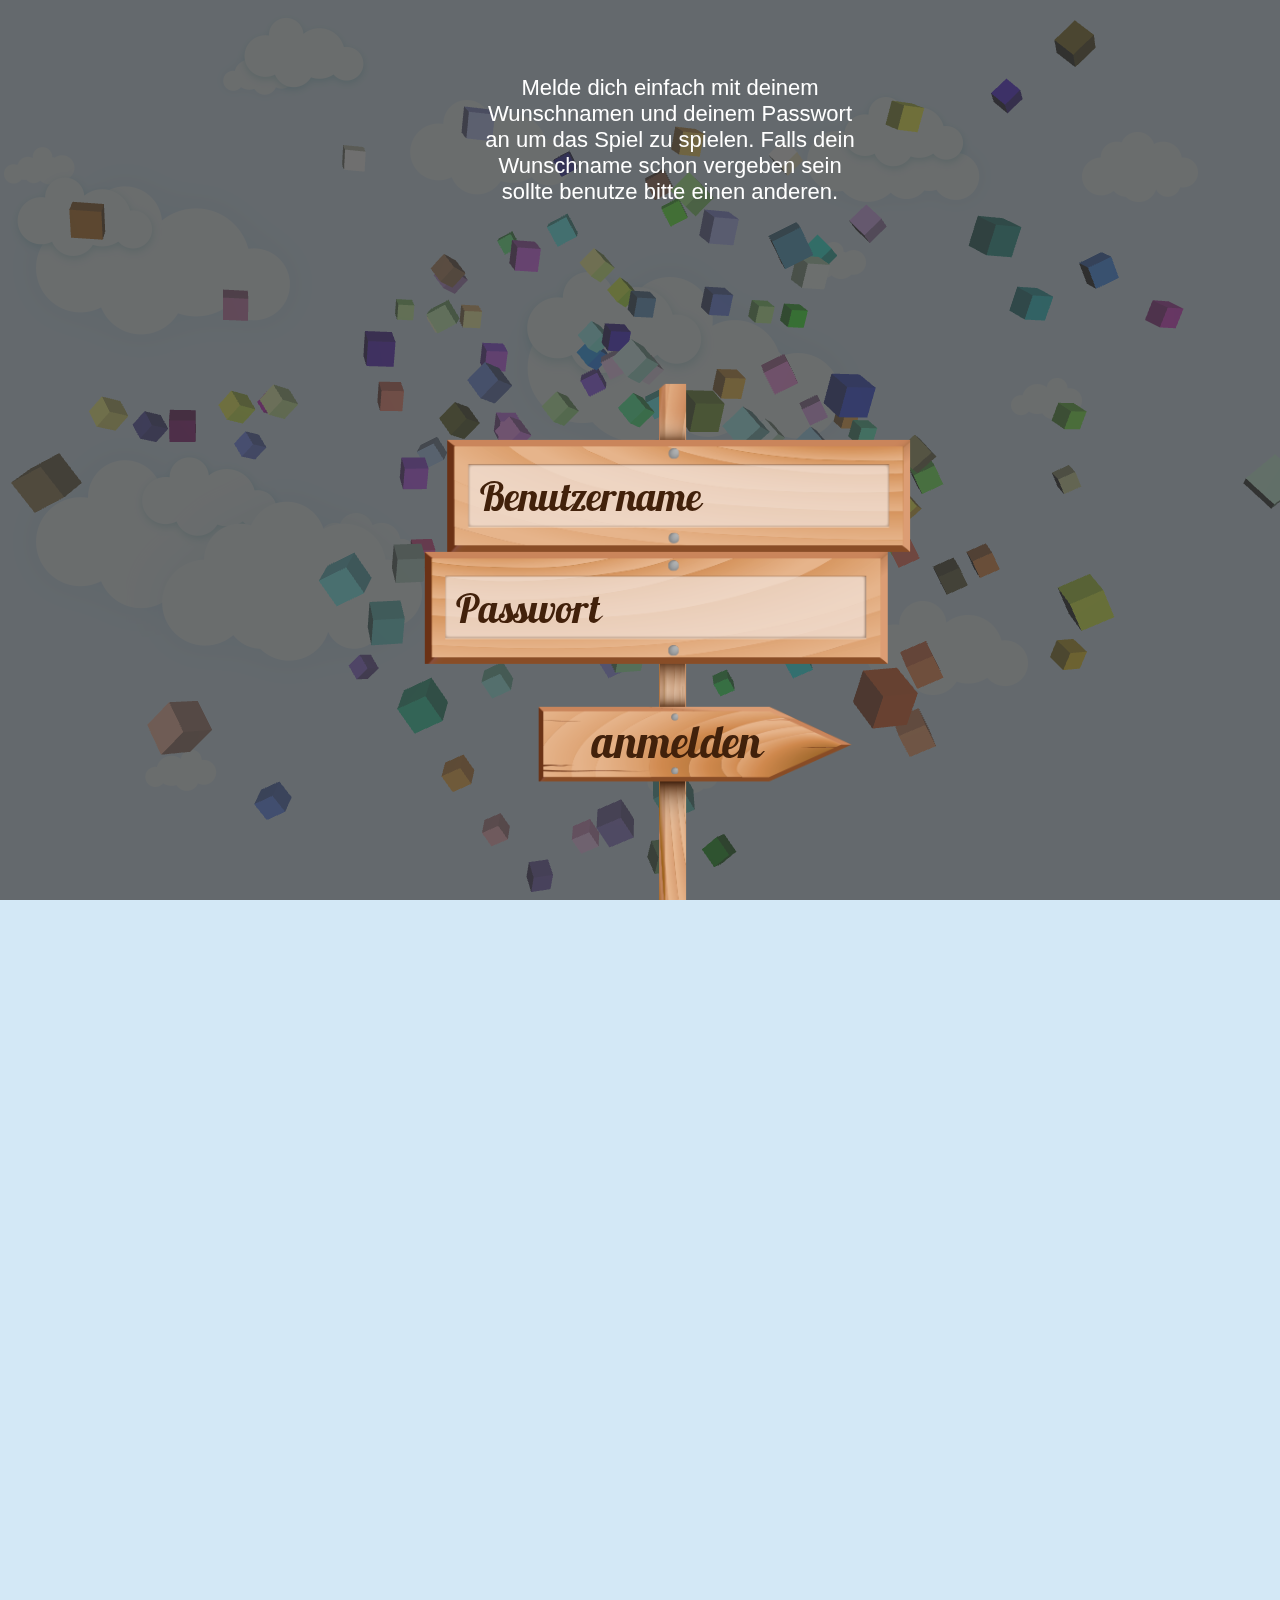
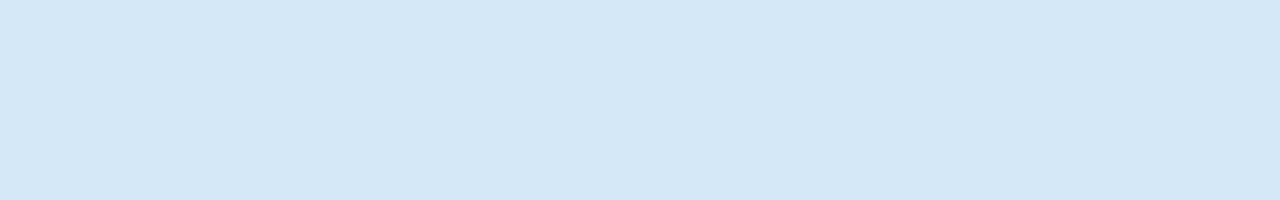
<file: index.html>
<!DOCTYPE html PUBLIC "-//W3C//DTD XHTML 1.0 Transitional//EN" "http://www.w3.org/TR/xhtml1/DTD/xhtml1-transitional.dtd">
<html xmlns="http://www.w3.org/1999/xhtml">
<head>
<meta http-equiv="Content-Type" content="text/html; charset=utf-8" />
<title>Blendoku</title>
<link rel="stylesheet" href="css/style.css" media="screen" />
<script type="text/javascript" src="js/jquery_1_11_1.js"></script>
<script type="text/javascript" src="js/cookie.js"></script>
<script type="text/javascript" src="js/three.js"></script>
<script type="text/javascript" src="js/login.js"></script>
<script type="text/javascript" src="js/3d.js"></script>
<script type="text/javascript" src="js/dragndrop.js"></script>
<script type="text/javascript" src="js/menuControl.js"></script>
<script type="text/javascript" src="js/selectLevel.js"></script>
<script type="text/javascript" src="js/placeGrid.js"></script>
<script type="text/javascript" src="js/jsonHandler.js"></script>
<script type="text/javascript">
		// responsive design on initial loading of page
		$(document).ready(function(){
			if($(window).height() <= 800){
				$('.login.open form').css("bottom", "-20%");
			}
			
			if($(window).height() <= 910 && $(window).height() > 860){
				$('.login.open form').css("bottom", "-15%");
			}
			if($(window).height() > 910){
				$('.login.open form').css("bottom", "0%");
			}
			
			if($(window).width() < 769){
				$('.login.open form').css("bottom", "-15%");
			}
			
			if($(window).height() < 860 && $(window).height() > 800){
				$('.login.open form').css("bottom", "-20% !important");
				$('.tutorialGUI.open').css("top", "20%");
				$('.difficultySelection.open').css("bottom", "-20%");
				$('.allLevels.open').css("bottom", "-20%");
			}
		
			
			/*if($(window).width() < 767 || $(window).height() < 765){
				errorHtml = '<div class="errorHtml"><div class="errorText">Tut uns leid aber die Auflösung deines Gerätes reicht leider nicht um unser Spiel zu spielen.</div></div>'
				if(!$('body').hasClass('errorHtml')){
				$('body').append(errorHtml);
			}
			}*/
		
		});
		
		// responsive design whenever window is resized
		$(window).resize(function(){
		if($(window).height() <= 910 && $(window).height() > 860){
			$('.login.open form').css("bottom", "-15%");
		}
		if($(window).height() < 860 && $(window).height() > 800){
			$('.login.open form').css("bottom", "-20% !important");
			$('.tutorialGUI.open').css("top", "20%");
			$('.difficultySelection.open').css("bottom", "-20%");
			$('.allLevels.open').css("bottom", "-20%");
		}
		if($(window).height() <= 800){
			$('.login.open form').css("bottom", "-20%");
		}
		if($(window).height() > 910){
			$('.login.open form').css("bottom", "0%");
		}
		
		if($(window).width() < 769){
			$('.login.open form').css("bottom", "-15%");
		}
		
		
		/*if($(window).width() < 767 || $(window).height() < 767){
			errorHtml = '<div class="errorHtml"><div class="errorText">Tut uns leid, aber die Auflösung deines Gerätes reicht leider nicht um unser Spiel zu spielen.</div></div>'
			if(!$('body').hasClass('errorHtml')){
				$('body').append(errorHtml);
			}
		}*/
		
	});
</script>


</head>
<body>

<div id="wrapper">
	<ul class="tablet_navi">
        <li class="back">zum Menü</li>
        <li class="finish">lösen</li>
    </ul>
	<div id="left">
	    <div class="ingame_owl"></div>
        <ul class="leftMenu">
            <li class="back">zum Menü</li>
            <li class="finish">lösen</li>
        </ul>
	</div>
    <div class="tutorialGUI"><iframe width="100%" height="100%" src="//www.youtube.com/embed/Ua2loiGHZ38" frameborder="0" allowfullscreen></iframe></div>
    <div class="levelSelection">
		<div class="difficultySelection">
        	<div class="easy difficulty"><span>leicht</span></div>
            <div class="middle difficulty">mittel</div>
            <div class="hard difficulty"><span>schwer</span></div>
        </div>
    	<div class="allLevels">
            <div class="chooseLevel first" level="">1</div>
            <div class="chooseLevel second" level="">2</div>
            <div class="chooseLevel third" level="">3</div>
            <div class="chooseLevel fourth" level="">4</div>
        	<div class="chooseLevel fifth" level="">5</div>
        </div>
    </div>
    <div class="highscoreContainer"></div>
    <div id="foreground">
    	<div class="logout">Logout</div>
    	<div class="inside">
        	<div class="login">
            	<div class="form_explanation">Melde dich einfach mit deinem Wunschnamen und deinem Passwort an um das Spiel zu spielen. Falls dein Wunschname schon vergeben sein sollte benutze bitte einen anderen. </div>
            	<form action="" method="POST">
                	<!--<label for="username">Benutzername:</label>-->
                    <input type="text" id="username" name="_username" placeholder="Benutzername"/>
                    <!--<label for="password">Passwort:</label>-->
                    <input type="password" id="password" name="_password" placeholder="Passwort"/>
                    <button class="button">anmelden</button>
                </form>
               
            </div>
        	<div class="mainMenu">
                <div class="rope"></div>
                <div class="menu_owl"></div>
                <ul class="menu">
                	<li class="start">Start</li>
                    <li class="tutorial">Tutorial</li>
                    <li class="level">Level</li>
                    <li class="highscore">Highscore</li>
                </ul>    
			</div>
        </div>
    </div>
	<div id="webGLContainer"></div>
	<!-- Wolken von Andrea -->
	<div class="wolken">
        <div class="animationHG wolkenHG">
            <img src="img/WolkenHG.png" alt="Wolken" />
        </div>
        <div class="animationMitte wolkenMitte">
            <img src="img/WolkenMitte.png" alt="Wolken" />
        </div>
        <div class="animationVG wolkenVG">
            <img src="img/WolkenVG.png" alt="Wolken" />
        </div>
    </div>
</div>
</body>
</html>
</file>
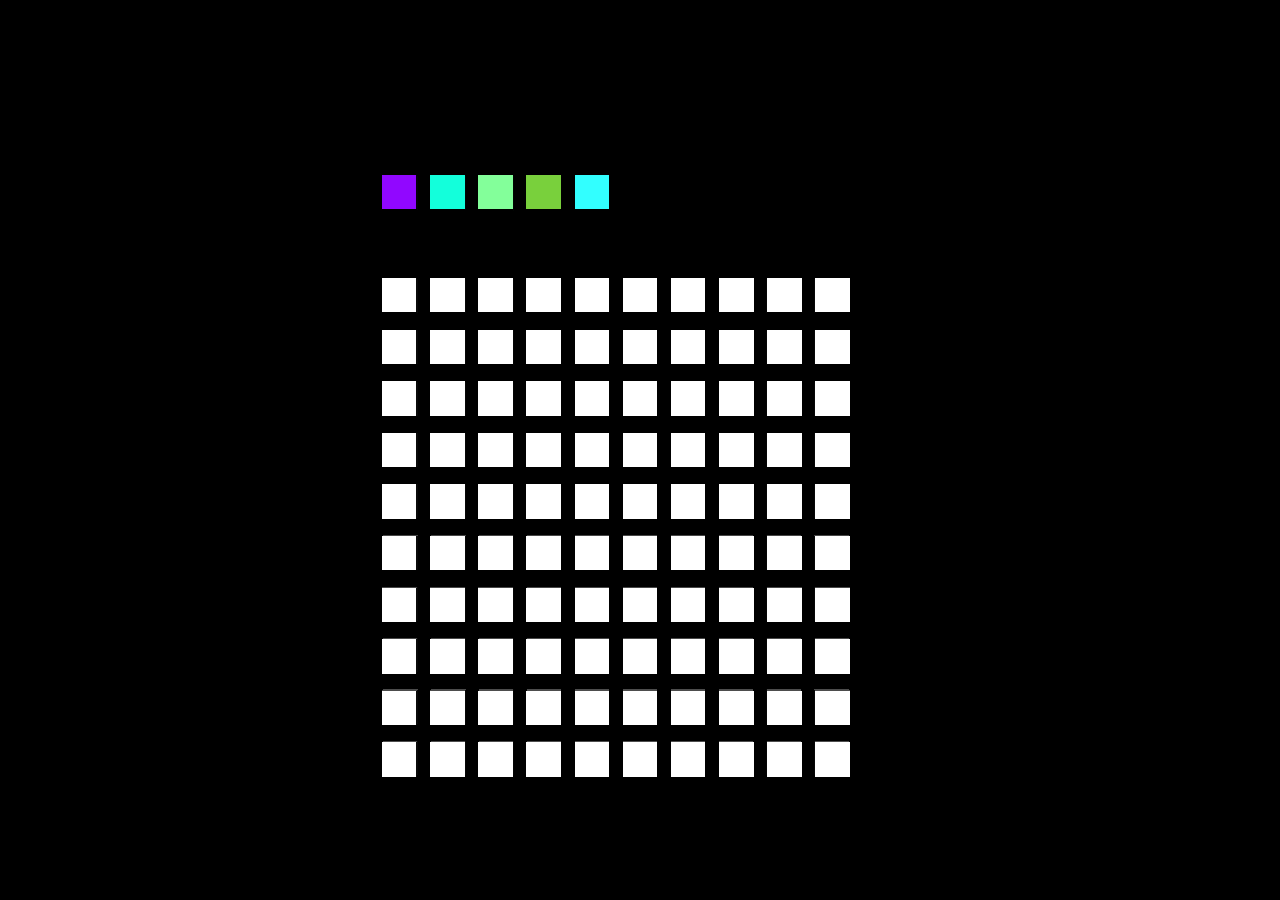
<file: test.html>
<!DOCTYPE html PUBLIC "-//W3C//DTD XHTML 1.0 Transitional//EN" "http://www.w3.org/TR/xhtml1/DTD/xhtml1-transitional.dtd">
<html xmlns="http://www.w3.org/1999/xhtml">
<head>
<meta http-equiv="Content-Type" content="text/html; charset=utf-8" />
<title>WebGL</title>
<link rel="stylesheet" href="css/style.css" media="screen" />
<script type="text/javascript" src="js/jquery_1_11_1.js"></script>
<script type="text/javascript" src="js/TweenMax.min.js"></script>
<script type="text/javascript" src="js/three.js"></script>
<script type="text/javascript" src="js/test.js"></script>

</head>
<body>

<div id="wrapper">
	
	<div id="webGLContainer"></div>
</div>
</div>
</body>
</html>
</file>
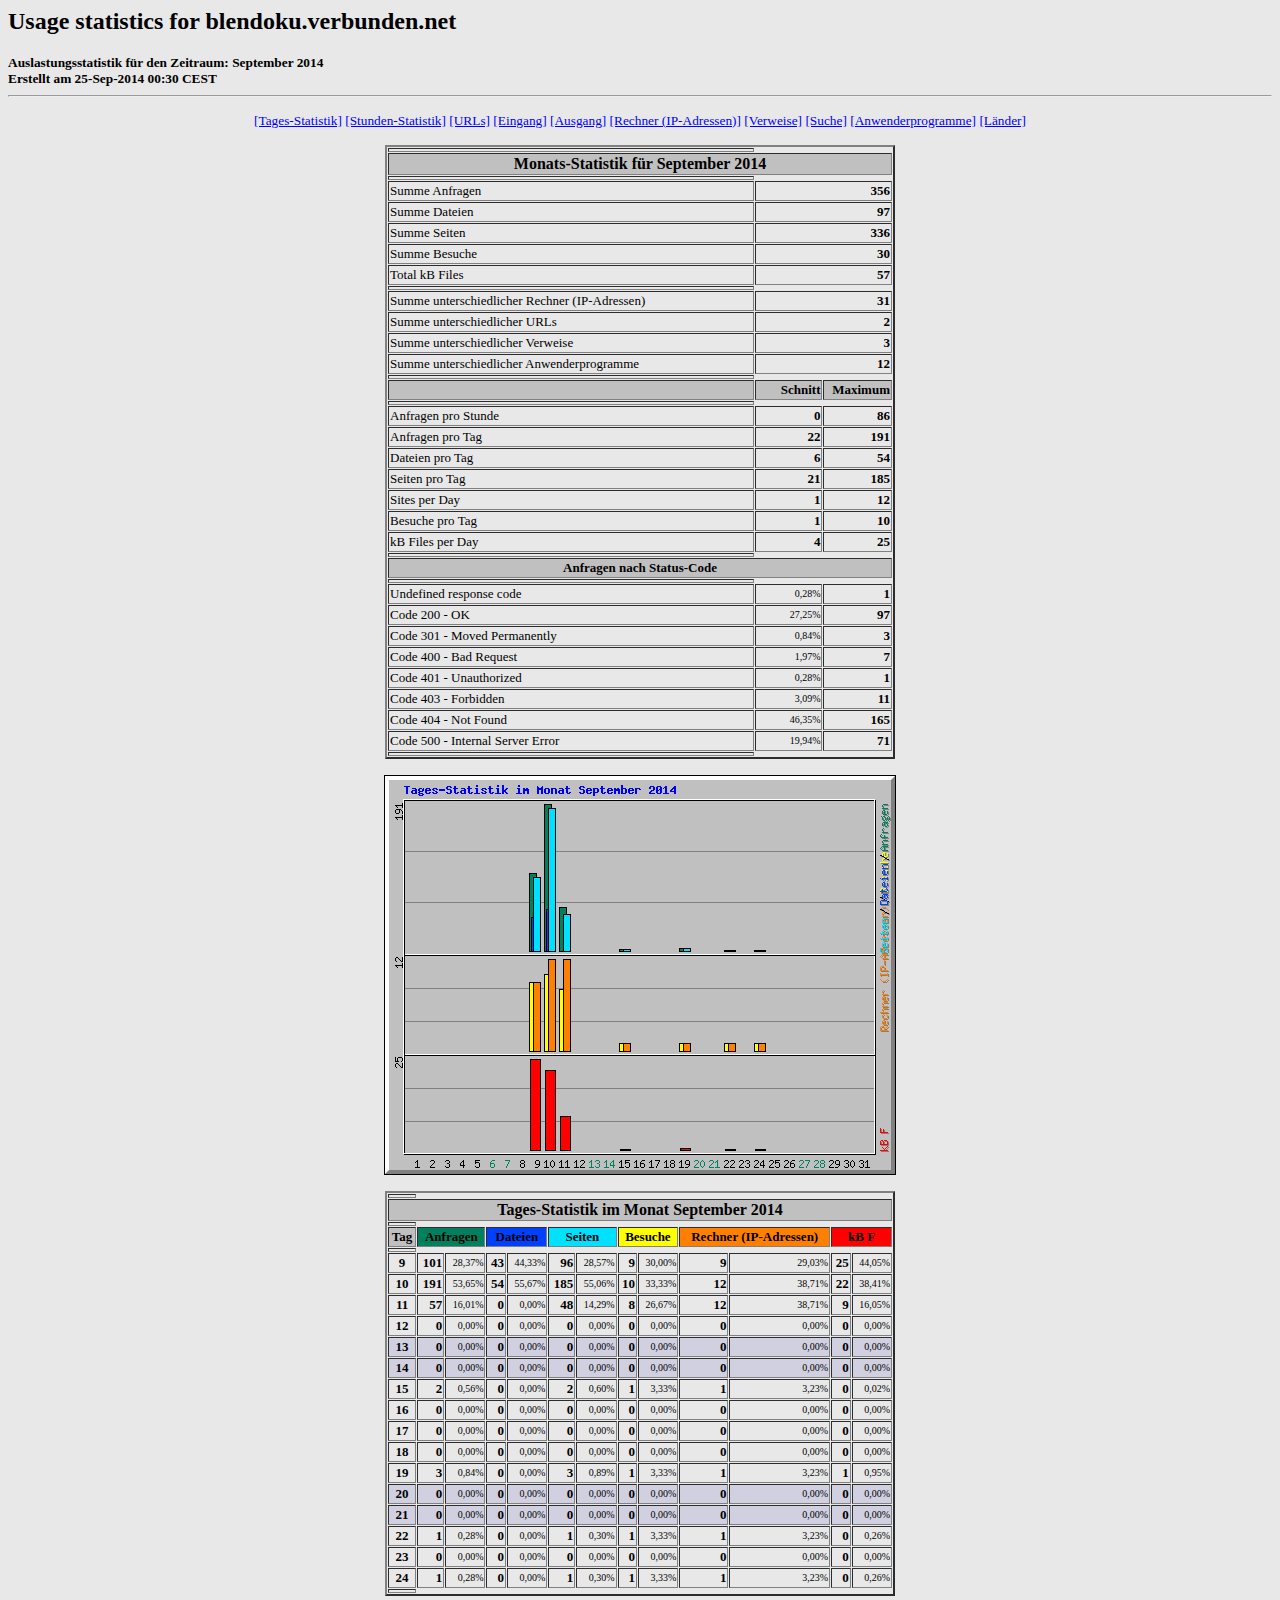
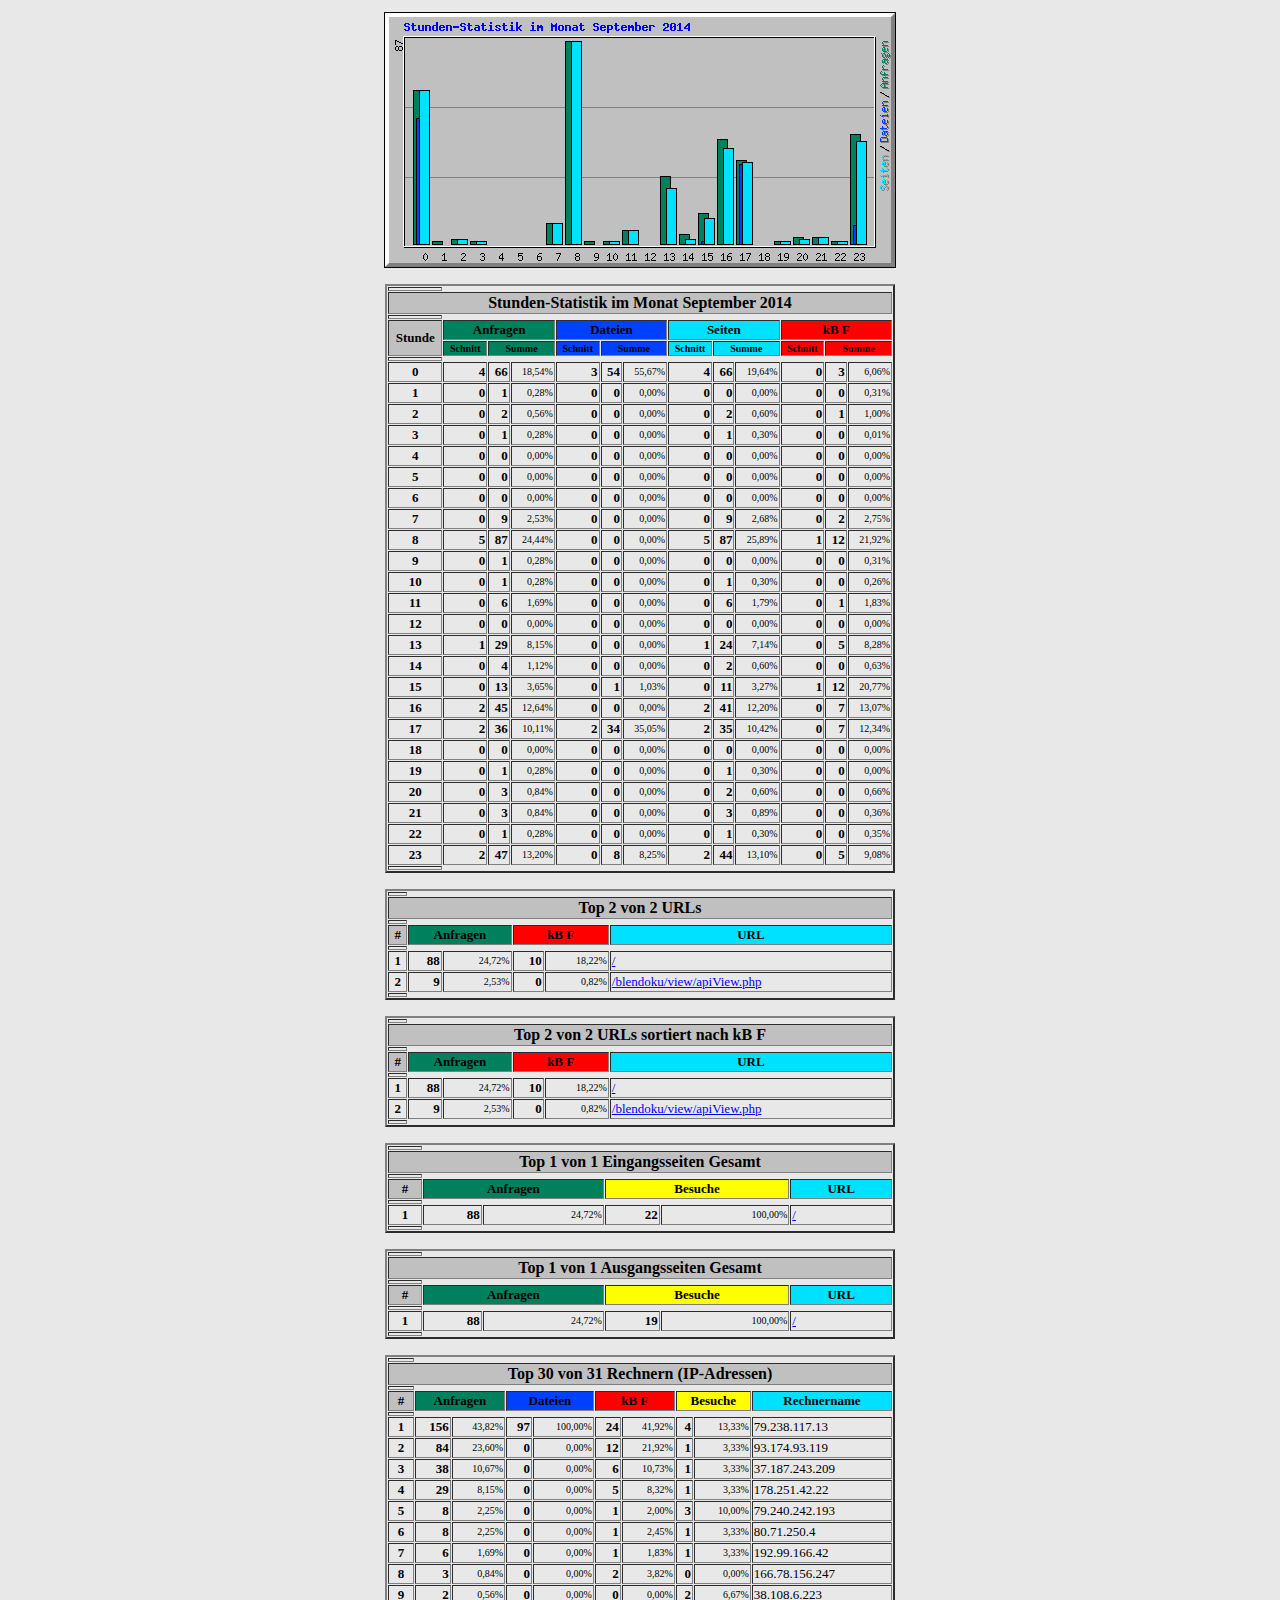
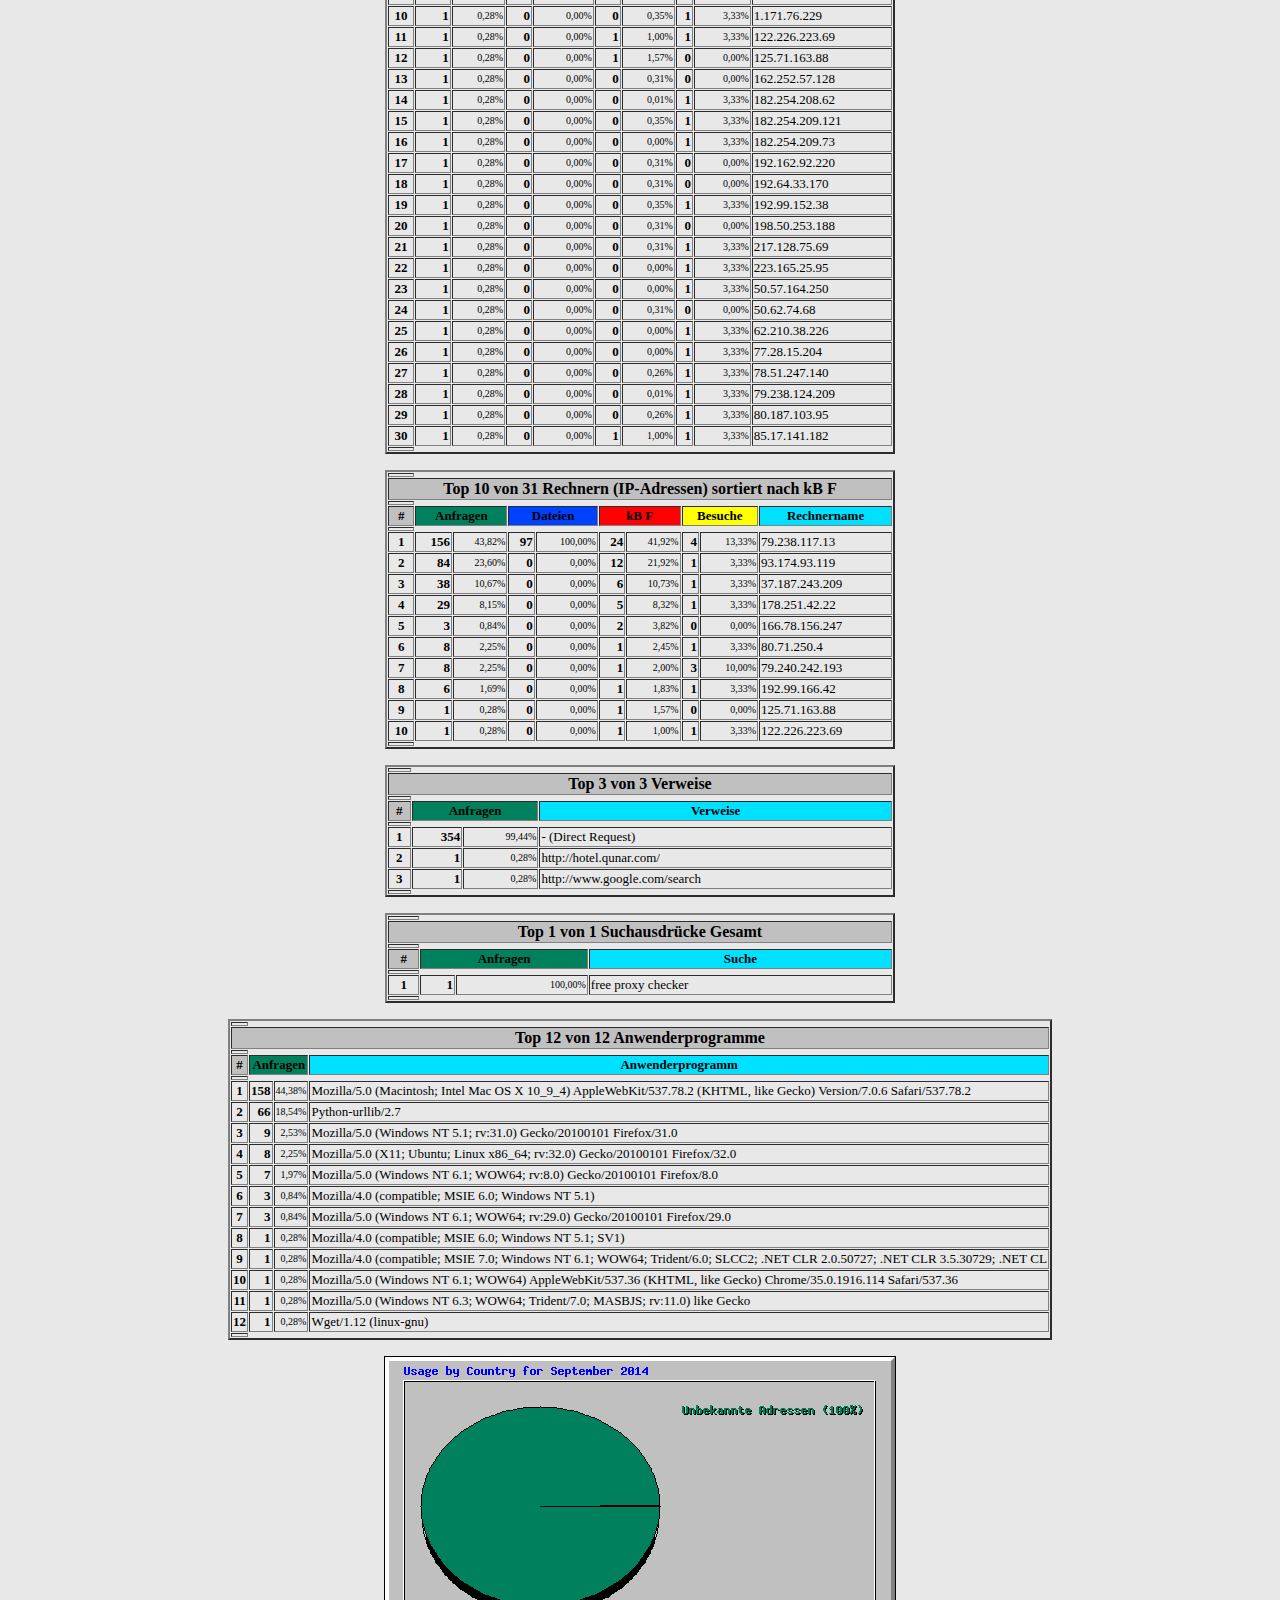
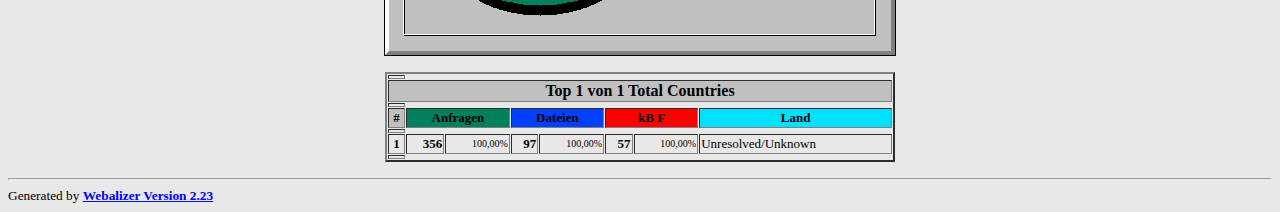
<file: stats/usage_201409.html>
<!DOCTYPE HTML PUBLIC "-//W3C//DTD HTML 4.0 Transitional//EN">

<!-- Generated by The Webalizer  Ver. 2.23-08 -->
<!--                                          -->
<!-- Copyright 1997-2013  Bradford L. Barrett -->
<!--                                          -->
<!-- Distributed under the GNU GPL  Version 2 -->
<!--        Full text may be found at:        -->
<!--         http://www.webalizer.org         -->
<!--                                          -->
<!--  Give the power back to the programmers  -->
<!--   Support the Free Software Foundation   -->
<!--           (http://www.fsf.org)           -->
<!--                                          -->
<!-- *** Generated: 25-Sep-2014 00:30 CEST *** -->

<HTML lang="en">
<HEAD>
 <TITLE>Usage statistics for blendoku.verbunden.net - September 2014</TITLE>
</HEAD>

<BODY BGCOLOR="#E8E8E8" TEXT="#000000" LINK="#0000FF" VLINK="#FF0000">
<H2>Usage statistics for blendoku.verbunden.net</H2>
<SMALL><STRONG>
Auslastungsstatistik f&uuml;r den Zeitraum: September 2014<BR>
Erstellt am 25-Sep-2014 00:30 CEST<BR>
</STRONG></SMALL>
<CENTER>
<HR>
<P>
<SMALL>
<A HREF="#DAYSTATS">[Tages-Statistik]</A>
<A HREF="#HOURSTATS">[Stunden-Statistik]</A>
<A HREF="#TOPURLS">[URLs]</A>
<A HREF="#TOPENTRY">[Eingang]</A>
<A HREF="#TOPEXIT">[Ausgang]</A>
<A HREF="#TOPSITES">[Rechner (IP-Adressen)]</A>
<A HREF="#TOPREFS">[Verweise]</A>
<A HREF="#TOPSEARCH">[Suche]</A>
<A HREF="#TOPAGENTS">[Anwenderprogramme]</A>
<A HREF="#TOPCTRYS">[L&auml;nder]</A>
</SMALL>
<P>
<TABLE WIDTH=510 BORDER=2 CELLSPACING=1 CELLPADDING=1>
<TR><TH HEIGHT=4></TH></TR>
<TR><TH COLSPAN=3 ALIGN=center BGCOLOR="#C0C0C0">Monats-Statistik f&uuml;r September 2014</TH></TR>
<TR><TH HEIGHT=4></TH></TR>
<TR><TD WIDTH=380><FONT SIZE="-1">Summe Anfragen</FONT></TD>
<TD ALIGN=right COLSPAN=2><FONT SIZE="-1"><B>356</B></FONT></TD></TR>
<TR><TD WIDTH=380><FONT SIZE="-1">Summe Dateien</FONT></TD>
<TD ALIGN=right COLSPAN=2><FONT SIZE="-1"><B>97</B></FONT></TD></TR>
<TR><TD WIDTH=380><FONT SIZE="-1">Summe Seiten</FONT></TD>
<TD ALIGN=right COLSPAN=2><FONT SIZE="-1"><B>336</B></FONT></TD></TR>
<TR><TD WIDTH=380><FONT SIZE="-1">Summe Besuche</FONT></TD>
<TD ALIGN=right COLSPAN=2><FONT SIZE="-1"><B>30</B></FONT></TD></TR>
<TR><TD WIDTH=380><FONT SIZE="-1">Total kB Files</FONT></TD>
<TD ALIGN=right COLSPAN=2><FONT SIZE="-1"><B>57</B></FONT></TD></TR>
<TR><TH HEIGHT=4></TH></TR>
<TR><TD WIDTH=380><FONT SIZE="-1">Summe unterschiedlicher Rechner (IP-Adressen)</FONT></TD>
<TD ALIGN=right COLSPAN=2><FONT SIZE="-1"><B>31</B></FONT></TD></TR>
<TR><TD WIDTH=380><FONT SIZE="-1">Summe unterschiedlicher URLs</FONT></TD>
<TD ALIGN=right COLSPAN=2><FONT SIZE="-1"><B>2</B></FONT></TD></TR>
<TR><TD WIDTH=380><FONT SIZE="-1">Summe unterschiedlicher Verweise</FONT></TD>
<TD ALIGN=right COLSPAN=2><FONT SIZE="-1"><B>3</B></FONT></TD></TR>
<TR><TD WIDTH=380><FONT SIZE="-1">Summe unterschiedlicher Anwenderprogramme</FONT></TD>
<TD ALIGN=right COLSPAN=2><FONT SIZE="-1"><B>12</B></FONT></TD></TR>
<TR><TH HEIGHT=4></TH></TR>
<TR><TH WIDTH=380 BGCOLOR="#C0C0C0"><FONT SIZE=-1 COLOR="#C0C0C0">.</FONT></TH>
<TH WIDTH=65 BGCOLOR="#C0C0C0" ALIGN=right><FONT SIZE=-1>Schnitt </FONT></TH>
<TH WIDTH=65 BGCOLOR="#C0C0C0" ALIGN=right><FONT SIZE=-1>Maximum </FONT></TH></TR>
<TR><TH HEIGHT=4></TH></TR>
<TR><TD><FONT SIZE="-1">Anfragen pro Stunde</FONT></TD>
<TD ALIGN=right WIDTH=65><FONT SIZE="-1"><B>0</B></FONT></TD>
<TD WIDTH=65 ALIGN=right><FONT SIZE=-1><B>86</B></FONT></TD></TR>
<TR><TD><FONT SIZE="-1">Anfragen pro Tag</FONT></TD>
<TD ALIGN=right WIDTH=65><FONT SIZE="-1"><B>22</B></FONT></TD>
<TD WIDTH=65 ALIGN=right><FONT SIZE=-1><B>191</B></FONT></TD></TR>
<TR><TD><FONT SIZE="-1">Dateien pro Tag</FONT></TD>
<TD ALIGN=right WIDTH=65><FONT SIZE="-1"><B>6</B></FONT></TD>
<TD WIDTH=65 ALIGN=right><FONT SIZE=-1><B>54</B></FONT></TD></TR>
<TR><TD><FONT SIZE="-1">Seiten pro Tag</FONT></TD>
<TD ALIGN=right WIDTH=65><FONT SIZE="-1"><B>21</B></FONT></TD>
<TD WIDTH=65 ALIGN=right><FONT SIZE=-1><B>185</B></FONT></TD></TR>
<TR><TD><FONT SIZE="-1">Sites per Day</FONT></TD>
<TD ALIGN=right WIDTH=65><FONT SIZE="-1"><B>1</B></FONT></TD>
<TD WIDTH=65 ALIGN=right><FONT SIZE=-1><B>12</B></FONT></TD></TR>
<TR><TD><FONT SIZE="-1">Besuche pro Tag</FONT></TD>
<TD ALIGN=right WIDTH=65><FONT SIZE="-1"><B>1</B></FONT></TD>
<TD WIDTH=65 ALIGN=right><FONT SIZE=-1><B>10</B></FONT></TD></TR>
<TR><TD><FONT SIZE="-1">kB Files per Day</FONT></TD>
<TD ALIGN=right WIDTH=65><FONT SIZE="-1"><B>4</B></FONT></TD>
<TD WIDTH=65 ALIGN=right><FONT SIZE=-1><B>25</B></FONT></TD></TR>
<TR><TH HEIGHT=4></TH></TR>
<TR><TH COLSPAN=3 ALIGN=center BGCOLOR="#C0C0C0">
<FONT SIZE="-1">Anfragen nach Status-Code</FONT></TH></TR>
<TR><TH HEIGHT=4></TH></TR>
<TR><TD><FONT SIZE="-1">Undefined response code</FONT></TD>
<TD ALIGN=right><FONT SIZE="-2">0,28%</FONT></TD>
<TD ALIGN=right><FONT SIZE="-1"><B>1</B></FONT></TD></TR>
<TR><TD><FONT SIZE="-1">Code 200 - OK</FONT></TD>
<TD ALIGN=right><FONT SIZE="-2">27,25%</FONT></TD>
<TD ALIGN=right><FONT SIZE="-1"><B>97</B></FONT></TD></TR>
<TR><TD><FONT SIZE="-1">Code 301 - Moved Permanently</FONT></TD>
<TD ALIGN=right><FONT SIZE="-2">0,84%</FONT></TD>
<TD ALIGN=right><FONT SIZE="-1"><B>3</B></FONT></TD></TR>
<TR><TD><FONT SIZE="-1">Code 400 - Bad Request</FONT></TD>
<TD ALIGN=right><FONT SIZE="-2">1,97%</FONT></TD>
<TD ALIGN=right><FONT SIZE="-1"><B>7</B></FONT></TD></TR>
<TR><TD><FONT SIZE="-1">Code 401 - Unauthorized</FONT></TD>
<TD ALIGN=right><FONT SIZE="-2">0,28%</FONT></TD>
<TD ALIGN=right><FONT SIZE="-1"><B>1</B></FONT></TD></TR>
<TR><TD><FONT SIZE="-1">Code 403 - Forbidden</FONT></TD>
<TD ALIGN=right><FONT SIZE="-2">3,09%</FONT></TD>
<TD ALIGN=right><FONT SIZE="-1"><B>11</B></FONT></TD></TR>
<TR><TD><FONT SIZE="-1">Code 404 - Not Found</FONT></TD>
<TD ALIGN=right><FONT SIZE="-2">46,35%</FONT></TD>
<TD ALIGN=right><FONT SIZE="-1"><B>165</B></FONT></TD></TR>
<TR><TD><FONT SIZE="-1">Code 500 - Internal Server Error</FONT></TD>
<TD ALIGN=right><FONT SIZE="-2">19,94%</FONT></TD>
<TD ALIGN=right><FONT SIZE="-1"><B>71</B></FONT></TD></TR>
<TR><TH HEIGHT=4></TH></TR>
</TABLE>
<P>
<A NAME="DAYSTATS"></A>
<IMG SRC="daily_usage_201409.png" ALT="Tages-Statistik im Monat September 2014" HEIGHT=400 WIDTH=512><P>
<TABLE WIDTH=510 BORDER=2 CELLSPACING=1 CELLPADDING=1>
<TR><TH HEIGHT=4></TH></TR>
<TR><TH BGCOLOR="#C0C0C0" COLSPAN=13 ALIGN=center>Tages-Statistik im Monat September 2014</TH></TR>
<TR><TH HEIGHT=4></TH></TR>
<TR><TH ALIGN=center BGCOLOR="#C0C0C0"><FONT SIZE="-1">Tag</FONT></TH>
<TH ALIGN=center BGCOLOR="#00805c" COLSPAN=2><FONT SIZE="-1">Anfragen</FONT></TH>
<TH ALIGN=center BGCOLOR="#0040ff" COLSPAN=2><FONT SIZE="-1">Dateien</FONT></TH>
<TH ALIGN=center BGCOLOR="#00e0ff" COLSPAN=2><FONT SIZE="-1">Seiten</FONT></TH>
<TH ALIGN=center BGCOLOR="#ffff00" COLSPAN=2><FONT SIZE="-1">Besuche</FONT></TH>
<TH ALIGN=center BGCOLOR="#ff8000" COLSPAN=2><FONT SIZE="-1">Rechner (IP-Adressen)</FONT></TH>
<TH ALIGN=center BGCOLOR="#ff0000" COLSPAN=2><FONT SIZE="-1">kB F</FONT></TH></TR>
<TR><TH HEIGHT=4></TH></TR>
<TR><TD ALIGN=center><FONT SIZE="-1"><B>9</B></FONT></TD>
<TD ALIGN=right><FONT SIZE="-1"><B>101</B></FONT></TD>
<TD ALIGN=right><FONT SIZE="-2">28,37%</FONT></TD>
<TD ALIGN=right><FONT SIZE="-1"><B>43</B></FONT></TD>
<TD ALIGN=right><FONT SIZE="-2">44,33%</FONT></TD>
<TD ALIGN=right><FONT SIZE="-1"><B>96</B></FONT></TD>
<TD ALIGN=right><FONT SIZE="-2">28,57%</FONT></TD>
<TD ALIGN=right><FONT SIZE="-1"><B>9</B></FONT></TD>
<TD ALIGN=right><FONT SIZE="-2">30,00%</FONT></TD>
<TD ALIGN=right><FONT SIZE="-1"><B>9</B></FONT></TD>
<TD ALIGN=right><FONT SIZE="-2">29,03%</FONT></TD>
<TD ALIGN=right><FONT SIZE="-1"><B>25</B></FONT></TD>
<TD ALIGN=right><FONT SIZE="-2">44,05%</FONT></TD></TR>
<TR><TD ALIGN=center><FONT SIZE="-1"><B>10</B></FONT></TD>
<TD ALIGN=right><FONT SIZE="-1"><B>191</B></FONT></TD>
<TD ALIGN=right><FONT SIZE="-2">53,65%</FONT></TD>
<TD ALIGN=right><FONT SIZE="-1"><B>54</B></FONT></TD>
<TD ALIGN=right><FONT SIZE="-2">55,67%</FONT></TD>
<TD ALIGN=right><FONT SIZE="-1"><B>185</B></FONT></TD>
<TD ALIGN=right><FONT SIZE="-2">55,06%</FONT></TD>
<TD ALIGN=right><FONT SIZE="-1"><B>10</B></FONT></TD>
<TD ALIGN=right><FONT SIZE="-2">33,33%</FONT></TD>
<TD ALIGN=right><FONT SIZE="-1"><B>12</B></FONT></TD>
<TD ALIGN=right><FONT SIZE="-2">38,71%</FONT></TD>
<TD ALIGN=right><FONT SIZE="-1"><B>22</B></FONT></TD>
<TD ALIGN=right><FONT SIZE="-2">38,41%</FONT></TD></TR>
<TR><TD ALIGN=center><FONT SIZE="-1"><B>11</B></FONT></TD>
<TD ALIGN=right><FONT SIZE="-1"><B>57</B></FONT></TD>
<TD ALIGN=right><FONT SIZE="-2">16,01%</FONT></TD>
<TD ALIGN=right><FONT SIZE="-1"><B>0</B></FONT></TD>
<TD ALIGN=right><FONT SIZE="-2">0,00%</FONT></TD>
<TD ALIGN=right><FONT SIZE="-1"><B>48</B></FONT></TD>
<TD ALIGN=right><FONT SIZE="-2">14,29%</FONT></TD>
<TD ALIGN=right><FONT SIZE="-1"><B>8</B></FONT></TD>
<TD ALIGN=right><FONT SIZE="-2">26,67%</FONT></TD>
<TD ALIGN=right><FONT SIZE="-1"><B>12</B></FONT></TD>
<TD ALIGN=right><FONT SIZE="-2">38,71%</FONT></TD>
<TD ALIGN=right><FONT SIZE="-1"><B>9</B></FONT></TD>
<TD ALIGN=right><FONT SIZE="-2">16,05%</FONT></TD></TR>
<TR><TD ALIGN=center><FONT SIZE="-1"><B>12</B></FONT></TD>
<TD ALIGN=right><FONT SIZE="-1"><B>0</B></FONT></TD>
<TD ALIGN=right><FONT SIZE="-2">0,00%</FONT></TD>
<TD ALIGN=right><FONT SIZE="-1"><B>0</B></FONT></TD>
<TD ALIGN=right><FONT SIZE="-2">0,00%</FONT></TD>
<TD ALIGN=right><FONT SIZE="-1"><B>0</B></FONT></TD>
<TD ALIGN=right><FONT SIZE="-2">0,00%</FONT></TD>
<TD ALIGN=right><FONT SIZE="-1"><B>0</B></FONT></TD>
<TD ALIGN=right><FONT SIZE="-2">0,00%</FONT></TD>
<TD ALIGN=right><FONT SIZE="-1"><B>0</B></FONT></TD>
<TD ALIGN=right><FONT SIZE="-2">0,00%</FONT></TD>
<TD ALIGN=right><FONT SIZE="-1"><B>0</B></FONT></TD>
<TD ALIGN=right><FONT SIZE="-2">0,00%</FONT></TD></TR>
<TR BGCOLOR="#D0D0E0"><TD ALIGN=center><FONT SIZE="-1"><B>13</B></FONT></TD>
<TD ALIGN=right><FONT SIZE="-1"><B>0</B></FONT></TD>
<TD ALIGN=right><FONT SIZE="-2">0,00%</FONT></TD>
<TD ALIGN=right><FONT SIZE="-1"><B>0</B></FONT></TD>
<TD ALIGN=right><FONT SIZE="-2">0,00%</FONT></TD>
<TD ALIGN=right><FONT SIZE="-1"><B>0</B></FONT></TD>
<TD ALIGN=right><FONT SIZE="-2">0,00%</FONT></TD>
<TD ALIGN=right><FONT SIZE="-1"><B>0</B></FONT></TD>
<TD ALIGN=right><FONT SIZE="-2">0,00%</FONT></TD>
<TD ALIGN=right><FONT SIZE="-1"><B>0</B></FONT></TD>
<TD ALIGN=right><FONT SIZE="-2">0,00%</FONT></TD>
<TD ALIGN=right><FONT SIZE="-1"><B>0</B></FONT></TD>
<TD ALIGN=right><FONT SIZE="-2">0,00%</FONT></TD></TR>
<TR BGCOLOR="#D0D0E0"><TD ALIGN=center><FONT SIZE="-1"><B>14</B></FONT></TD>
<TD ALIGN=right><FONT SIZE="-1"><B>0</B></FONT></TD>
<TD ALIGN=right><FONT SIZE="-2">0,00%</FONT></TD>
<TD ALIGN=right><FONT SIZE="-1"><B>0</B></FONT></TD>
<TD ALIGN=right><FONT SIZE="-2">0,00%</FONT></TD>
<TD ALIGN=right><FONT SIZE="-1"><B>0</B></FONT></TD>
<TD ALIGN=right><FONT SIZE="-2">0,00%</FONT></TD>
<TD ALIGN=right><FONT SIZE="-1"><B>0</B></FONT></TD>
<TD ALIGN=right><FONT SIZE="-2">0,00%</FONT></TD>
<TD ALIGN=right><FONT SIZE="-1"><B>0</B></FONT></TD>
<TD ALIGN=right><FONT SIZE="-2">0,00%</FONT></TD>
<TD ALIGN=right><FONT SIZE="-1"><B>0</B></FONT></TD>
<TD ALIGN=right><FONT SIZE="-2">0,00%</FONT></TD></TR>
<TR><TD ALIGN=center><FONT SIZE="-1"><B>15</B></FONT></TD>
<TD ALIGN=right><FONT SIZE="-1"><B>2</B></FONT></TD>
<TD ALIGN=right><FONT SIZE="-2">0,56%</FONT></TD>
<TD ALIGN=right><FONT SIZE="-1"><B>0</B></FONT></TD>
<TD ALIGN=right><FONT SIZE="-2">0,00%</FONT></TD>
<TD ALIGN=right><FONT SIZE="-1"><B>2</B></FONT></TD>
<TD ALIGN=right><FONT SIZE="-2">0,60%</FONT></TD>
<TD ALIGN=right><FONT SIZE="-1"><B>1</B></FONT></TD>
<TD ALIGN=right><FONT SIZE="-2">3,33%</FONT></TD>
<TD ALIGN=right><FONT SIZE="-1"><B>1</B></FONT></TD>
<TD ALIGN=right><FONT SIZE="-2">3,23%</FONT></TD>
<TD ALIGN=right><FONT SIZE="-1"><B>0</B></FONT></TD>
<TD ALIGN=right><FONT SIZE="-2">0,02%</FONT></TD></TR>
<TR><TD ALIGN=center><FONT SIZE="-1"><B>16</B></FONT></TD>
<TD ALIGN=right><FONT SIZE="-1"><B>0</B></FONT></TD>
<TD ALIGN=right><FONT SIZE="-2">0,00%</FONT></TD>
<TD ALIGN=right><FONT SIZE="-1"><B>0</B></FONT></TD>
<TD ALIGN=right><FONT SIZE="-2">0,00%</FONT></TD>
<TD ALIGN=right><FONT SIZE="-1"><B>0</B></FONT></TD>
<TD ALIGN=right><FONT SIZE="-2">0,00%</FONT></TD>
<TD ALIGN=right><FONT SIZE="-1"><B>0</B></FONT></TD>
<TD ALIGN=right><FONT SIZE="-2">0,00%</FONT></TD>
<TD ALIGN=right><FONT SIZE="-1"><B>0</B></FONT></TD>
<TD ALIGN=right><FONT SIZE="-2">0,00%</FONT></TD>
<TD ALIGN=right><FONT SIZE="-1"><B>0</B></FONT></TD>
<TD ALIGN=right><FONT SIZE="-2">0,00%</FONT></TD></TR>
<TR><TD ALIGN=center><FONT SIZE="-1"><B>17</B></FONT></TD>
<TD ALIGN=right><FONT SIZE="-1"><B>0</B></FONT></TD>
<TD ALIGN=right><FONT SIZE="-2">0,00%</FONT></TD>
<TD ALIGN=right><FONT SIZE="-1"><B>0</B></FONT></TD>
<TD ALIGN=right><FONT SIZE="-2">0,00%</FONT></TD>
<TD ALIGN=right><FONT SIZE="-1"><B>0</B></FONT></TD>
<TD ALIGN=right><FONT SIZE="-2">0,00%</FONT></TD>
<TD ALIGN=right><FONT SIZE="-1"><B>0</B></FONT></TD>
<TD ALIGN=right><FONT SIZE="-2">0,00%</FONT></TD>
<TD ALIGN=right><FONT SIZE="-1"><B>0</B></FONT></TD>
<TD ALIGN=right><FONT SIZE="-2">0,00%</FONT></TD>
<TD ALIGN=right><FONT SIZE="-1"><B>0</B></FONT></TD>
<TD ALIGN=right><FONT SIZE="-2">0,00%</FONT></TD></TR>
<TR><TD ALIGN=center><FONT SIZE="-1"><B>18</B></FONT></TD>
<TD ALIGN=right><FONT SIZE="-1"><B>0</B></FONT></TD>
<TD ALIGN=right><FONT SIZE="-2">0,00%</FONT></TD>
<TD ALIGN=right><FONT SIZE="-1"><B>0</B></FONT></TD>
<TD ALIGN=right><FONT SIZE="-2">0,00%</FONT></TD>
<TD ALIGN=right><FONT SIZE="-1"><B>0</B></FONT></TD>
<TD ALIGN=right><FONT SIZE="-2">0,00%</FONT></TD>
<TD ALIGN=right><FONT SIZE="-1"><B>0</B></FONT></TD>
<TD ALIGN=right><FONT SIZE="-2">0,00%</FONT></TD>
<TD ALIGN=right><FONT SIZE="-1"><B>0</B></FONT></TD>
<TD ALIGN=right><FONT SIZE="-2">0,00%</FONT></TD>
<TD ALIGN=right><FONT SIZE="-1"><B>0</B></FONT></TD>
<TD ALIGN=right><FONT SIZE="-2">0,00%</FONT></TD></TR>
<TR><TD ALIGN=center><FONT SIZE="-1"><B>19</B></FONT></TD>
<TD ALIGN=right><FONT SIZE="-1"><B>3</B></FONT></TD>
<TD ALIGN=right><FONT SIZE="-2">0,84%</FONT></TD>
<TD ALIGN=right><FONT SIZE="-1"><B>0</B></FONT></TD>
<TD ALIGN=right><FONT SIZE="-2">0,00%</FONT></TD>
<TD ALIGN=right><FONT SIZE="-1"><B>3</B></FONT></TD>
<TD ALIGN=right><FONT SIZE="-2">0,89%</FONT></TD>
<TD ALIGN=right><FONT SIZE="-1"><B>1</B></FONT></TD>
<TD ALIGN=right><FONT SIZE="-2">3,33%</FONT></TD>
<TD ALIGN=right><FONT SIZE="-1"><B>1</B></FONT></TD>
<TD ALIGN=right><FONT SIZE="-2">3,23%</FONT></TD>
<TD ALIGN=right><FONT SIZE="-1"><B>1</B></FONT></TD>
<TD ALIGN=right><FONT SIZE="-2">0,95%</FONT></TD></TR>
<TR BGCOLOR="#D0D0E0"><TD ALIGN=center><FONT SIZE="-1"><B>20</B></FONT></TD>
<TD ALIGN=right><FONT SIZE="-1"><B>0</B></FONT></TD>
<TD ALIGN=right><FONT SIZE="-2">0,00%</FONT></TD>
<TD ALIGN=right><FONT SIZE="-1"><B>0</B></FONT></TD>
<TD ALIGN=right><FONT SIZE="-2">0,00%</FONT></TD>
<TD ALIGN=right><FONT SIZE="-1"><B>0</B></FONT></TD>
<TD ALIGN=right><FONT SIZE="-2">0,00%</FONT></TD>
<TD ALIGN=right><FONT SIZE="-1"><B>0</B></FONT></TD>
<TD ALIGN=right><FONT SIZE="-2">0,00%</FONT></TD>
<TD ALIGN=right><FONT SIZE="-1"><B>0</B></FONT></TD>
<TD ALIGN=right><FONT SIZE="-2">0,00%</FONT></TD>
<TD ALIGN=right><FONT SIZE="-1"><B>0</B></FONT></TD>
<TD ALIGN=right><FONT SIZE="-2">0,00%</FONT></TD></TR>
<TR BGCOLOR="#D0D0E0"><TD ALIGN=center><FONT SIZE="-1"><B>21</B></FONT></TD>
<TD ALIGN=right><FONT SIZE="-1"><B>0</B></FONT></TD>
<TD ALIGN=right><FONT SIZE="-2">0,00%</FONT></TD>
<TD ALIGN=right><FONT SIZE="-1"><B>0</B></FONT></TD>
<TD ALIGN=right><FONT SIZE="-2">0,00%</FONT></TD>
<TD ALIGN=right><FONT SIZE="-1"><B>0</B></FONT></TD>
<TD ALIGN=right><FONT SIZE="-2">0,00%</FONT></TD>
<TD ALIGN=right><FONT SIZE="-1"><B>0</B></FONT></TD>
<TD ALIGN=right><FONT SIZE="-2">0,00%</FONT></TD>
<TD ALIGN=right><FONT SIZE="-1"><B>0</B></FONT></TD>
<TD ALIGN=right><FONT SIZE="-2">0,00%</FONT></TD>
<TD ALIGN=right><FONT SIZE="-1"><B>0</B></FONT></TD>
<TD ALIGN=right><FONT SIZE="-2">0,00%</FONT></TD></TR>
<TR><TD ALIGN=center><FONT SIZE="-1"><B>22</B></FONT></TD>
<TD ALIGN=right><FONT SIZE="-1"><B>1</B></FONT></TD>
<TD ALIGN=right><FONT SIZE="-2">0,28%</FONT></TD>
<TD ALIGN=right><FONT SIZE="-1"><B>0</B></FONT></TD>
<TD ALIGN=right><FONT SIZE="-2">0,00%</FONT></TD>
<TD ALIGN=right><FONT SIZE="-1"><B>1</B></FONT></TD>
<TD ALIGN=right><FONT SIZE="-2">0,30%</FONT></TD>
<TD ALIGN=right><FONT SIZE="-1"><B>1</B></FONT></TD>
<TD ALIGN=right><FONT SIZE="-2">3,33%</FONT></TD>
<TD ALIGN=right><FONT SIZE="-1"><B>1</B></FONT></TD>
<TD ALIGN=right><FONT SIZE="-2">3,23%</FONT></TD>
<TD ALIGN=right><FONT SIZE="-1"><B>0</B></FONT></TD>
<TD ALIGN=right><FONT SIZE="-2">0,26%</FONT></TD></TR>
<TR><TD ALIGN=center><FONT SIZE="-1"><B>23</B></FONT></TD>
<TD ALIGN=right><FONT SIZE="-1"><B>0</B></FONT></TD>
<TD ALIGN=right><FONT SIZE="-2">0,00%</FONT></TD>
<TD ALIGN=right><FONT SIZE="-1"><B>0</B></FONT></TD>
<TD ALIGN=right><FONT SIZE="-2">0,00%</FONT></TD>
<TD ALIGN=right><FONT SIZE="-1"><B>0</B></FONT></TD>
<TD ALIGN=right><FONT SIZE="-2">0,00%</FONT></TD>
<TD ALIGN=right><FONT SIZE="-1"><B>0</B></FONT></TD>
<TD ALIGN=right><FONT SIZE="-2">0,00%</FONT></TD>
<TD ALIGN=right><FONT SIZE="-1"><B>0</B></FONT></TD>
<TD ALIGN=right><FONT SIZE="-2">0,00%</FONT></TD>
<TD ALIGN=right><FONT SIZE="-1"><B>0</B></FONT></TD>
<TD ALIGN=right><FONT SIZE="-2">0,00%</FONT></TD></TR>
<TR><TD ALIGN=center><FONT SIZE="-1"><B>24</B></FONT></TD>
<TD ALIGN=right><FONT SIZE="-1"><B>1</B></FONT></TD>
<TD ALIGN=right><FONT SIZE="-2">0,28%</FONT></TD>
<TD ALIGN=right><FONT SIZE="-1"><B>0</B></FONT></TD>
<TD ALIGN=right><FONT SIZE="-2">0,00%</FONT></TD>
<TD ALIGN=right><FONT SIZE="-1"><B>1</B></FONT></TD>
<TD ALIGN=right><FONT SIZE="-2">0,30%</FONT></TD>
<TD ALIGN=right><FONT SIZE="-1"><B>1</B></FONT></TD>
<TD ALIGN=right><FONT SIZE="-2">3,33%</FONT></TD>
<TD ALIGN=right><FONT SIZE="-1"><B>1</B></FONT></TD>
<TD ALIGN=right><FONT SIZE="-2">3,23%</FONT></TD>
<TD ALIGN=right><FONT SIZE="-1"><B>0</B></FONT></TD>
<TD ALIGN=right><FONT SIZE="-2">0,26%</FONT></TD></TR>
<TR><TH HEIGHT=4></TH></TR>
</TABLE>
<P>
<A NAME="HOURSTATS"></A>
<IMG SRC="hourly_usage_201409.png" ALT="Stunden-Statistik im Monat September 2014" HEIGHT=256 WIDTH=512><P>
<TABLE WIDTH=510 BORDER=2 CELLSPACING=1 CELLPADDING=1>
<TR><TH HEIGHT=4></TH></TR>
<TR><TH BGCOLOR="#C0C0C0" COLSPAN=13 ALIGN=center>Stunden-Statistik im Monat September 2014</TH></TR>
<TR><TH HEIGHT=4></TH></TR>
<TR><TH ALIGN=center ROWSPAN=2 BGCOLOR="#C0C0C0"><FONT SIZE="-1">Stunde</FONT></TH>
<TH ALIGN=center BGCOLOR="#00805c" COLSPAN=3><FONT SIZE="-1">Anfragen</FONT></TH>
<TH ALIGN=center BGCOLOR="#0040ff" COLSPAN=3><FONT SIZE="-1">Dateien</FONT></TH>
<TH ALIGN=center BGCOLOR="#00e0ff" COLSPAN=3><FONT SIZE="-1">Seiten</FONT></TH>
<TH ALIGN=center BGCOLOR="#ff0000" COLSPAN=3><FONT SIZE="-1">kB F</FONT></TH></TR>
<TR><TH ALIGN=center BGCOLOR="#00805c"><FONT SIZE="-2">Schnitt</FONT></TH>
<TH ALIGN=center BGCOLOR="#00805c" COLSPAN=2><FONT SIZE="-2">Summe</FONT></TH>
<TH ALIGN=center BGCOLOR="#0040ff"><FONT SIZE="-2">Schnitt</FONT></TH>
<TH ALIGN=center BGCOLOR="#0040ff" COLSPAN=2><FONT SIZE="-2">Summe</FONT></TH>
<TH ALIGN=center BGCOLOR="#00e0ff"><FONT SIZE="-2">Schnitt</FONT></TH>
<TH ALIGN=center BGCOLOR="#00e0ff" COLSPAN=2><FONT SIZE="-2">Summe</FONT></TH>
<TH ALIGN=center BGCOLOR="#ff0000"><FONT SIZE="-2">Schnitt</FONT></TH>
<TH ALIGN=center BGCOLOR="#ff0000" COLSPAN=2><FONT SIZE="-2">Summe</FONT></TR>
<TR><TH HEIGHT=4></TH></TR>
<TR><TD ALIGN=center><FONT SIZE="-1"><B>0</B></FONT></TD>
<TD ALIGN=right><FONT SIZE="-1"><B>4</B></FONT></TD>
<TD ALIGN=right><FONT SIZE="-1"><B>66</B></FONT></TD>
<TD ALIGN=right><FONT SIZE="-2">18,54%</FONT></TD>
<TD ALIGN=right><FONT SIZE="-1"><B>3</B></FONT></TD>
<TD ALIGN=right><FONT SIZE="-1"><B>54</B></FONT></TD>
<TD ALIGN=right><FONT SIZE="-2">55,67%</FONT></TD>
<TD ALIGN=right><FONT SIZE="-1"><B>4</B></FONT></TD>
<TD ALIGN=right><FONT SIZE="-1"><B>66</B></FONT></TD>
<TD ALIGN=right><FONT SIZE="-2">19,64%</FONT></TD>
<TD ALIGN=right><FONT SIZE="-1"><B>0</B></FONT></TD>
<TD ALIGN=right><FONT SIZE="-1"><B>3</B></FONT></TD>
<TD ALIGN=right><FONT SIZE="-2">6,06%</FONT></TD></TR>
<TR><TD ALIGN=center><FONT SIZE="-1"><B>1</B></FONT></TD>
<TD ALIGN=right><FONT SIZE="-1"><B>0</B></FONT></TD>
<TD ALIGN=right><FONT SIZE="-1"><B>1</B></FONT></TD>
<TD ALIGN=right><FONT SIZE="-2">0,28%</FONT></TD>
<TD ALIGN=right><FONT SIZE="-1"><B>0</B></FONT></TD>
<TD ALIGN=right><FONT SIZE="-1"><B>0</B></FONT></TD>
<TD ALIGN=right><FONT SIZE="-2">0,00%</FONT></TD>
<TD ALIGN=right><FONT SIZE="-1"><B>0</B></FONT></TD>
<TD ALIGN=right><FONT SIZE="-1"><B>0</B></FONT></TD>
<TD ALIGN=right><FONT SIZE="-2">0,00%</FONT></TD>
<TD ALIGN=right><FONT SIZE="-1"><B>0</B></FONT></TD>
<TD ALIGN=right><FONT SIZE="-1"><B>0</B></FONT></TD>
<TD ALIGN=right><FONT SIZE="-2">0,31%</FONT></TD></TR>
<TR><TD ALIGN=center><FONT SIZE="-1"><B>2</B></FONT></TD>
<TD ALIGN=right><FONT SIZE="-1"><B>0</B></FONT></TD>
<TD ALIGN=right><FONT SIZE="-1"><B>2</B></FONT></TD>
<TD ALIGN=right><FONT SIZE="-2">0,56%</FONT></TD>
<TD ALIGN=right><FONT SIZE="-1"><B>0</B></FONT></TD>
<TD ALIGN=right><FONT SIZE="-1"><B>0</B></FONT></TD>
<TD ALIGN=right><FONT SIZE="-2">0,00%</FONT></TD>
<TD ALIGN=right><FONT SIZE="-1"><B>0</B></FONT></TD>
<TD ALIGN=right><FONT SIZE="-1"><B>2</B></FONT></TD>
<TD ALIGN=right><FONT SIZE="-2">0,60%</FONT></TD>
<TD ALIGN=right><FONT SIZE="-1"><B>0</B></FONT></TD>
<TD ALIGN=right><FONT SIZE="-1"><B>1</B></FONT></TD>
<TD ALIGN=right><FONT SIZE="-2">1,00%</FONT></TD></TR>
<TR><TD ALIGN=center><FONT SIZE="-1"><B>3</B></FONT></TD>
<TD ALIGN=right><FONT SIZE="-1"><B>0</B></FONT></TD>
<TD ALIGN=right><FONT SIZE="-1"><B>1</B></FONT></TD>
<TD ALIGN=right><FONT SIZE="-2">0,28%</FONT></TD>
<TD ALIGN=right><FONT SIZE="-1"><B>0</B></FONT></TD>
<TD ALIGN=right><FONT SIZE="-1"><B>0</B></FONT></TD>
<TD ALIGN=right><FONT SIZE="-2">0,00%</FONT></TD>
<TD ALIGN=right><FONT SIZE="-1"><B>0</B></FONT></TD>
<TD ALIGN=right><FONT SIZE="-1"><B>1</B></FONT></TD>
<TD ALIGN=right><FONT SIZE="-2">0,30%</FONT></TD>
<TD ALIGN=right><FONT SIZE="-1"><B>0</B></FONT></TD>
<TD ALIGN=right><FONT SIZE="-1"><B>0</B></FONT></TD>
<TD ALIGN=right><FONT SIZE="-2">0,01%</FONT></TD></TR>
<TR><TD ALIGN=center><FONT SIZE="-1"><B>4</B></FONT></TD>
<TD ALIGN=right><FONT SIZE="-1"><B>0</B></FONT></TD>
<TD ALIGN=right><FONT SIZE="-1"><B>0</B></FONT></TD>
<TD ALIGN=right><FONT SIZE="-2">0,00%</FONT></TD>
<TD ALIGN=right><FONT SIZE="-1"><B>0</B></FONT></TD>
<TD ALIGN=right><FONT SIZE="-1"><B>0</B></FONT></TD>
<TD ALIGN=right><FONT SIZE="-2">0,00%</FONT></TD>
<TD ALIGN=right><FONT SIZE="-1"><B>0</B></FONT></TD>
<TD ALIGN=right><FONT SIZE="-1"><B>0</B></FONT></TD>
<TD ALIGN=right><FONT SIZE="-2">0,00%</FONT></TD>
<TD ALIGN=right><FONT SIZE="-1"><B>0</B></FONT></TD>
<TD ALIGN=right><FONT SIZE="-1"><B>0</B></FONT></TD>
<TD ALIGN=right><FONT SIZE="-2">0,00%</FONT></TD></TR>
<TR><TD ALIGN=center><FONT SIZE="-1"><B>5</B></FONT></TD>
<TD ALIGN=right><FONT SIZE="-1"><B>0</B></FONT></TD>
<TD ALIGN=right><FONT SIZE="-1"><B>0</B></FONT></TD>
<TD ALIGN=right><FONT SIZE="-2">0,00%</FONT></TD>
<TD ALIGN=right><FONT SIZE="-1"><B>0</B></FONT></TD>
<TD ALIGN=right><FONT SIZE="-1"><B>0</B></FONT></TD>
<TD ALIGN=right><FONT SIZE="-2">0,00%</FONT></TD>
<TD ALIGN=right><FONT SIZE="-1"><B>0</B></FONT></TD>
<TD ALIGN=right><FONT SIZE="-1"><B>0</B></FONT></TD>
<TD ALIGN=right><FONT SIZE="-2">0,00%</FONT></TD>
<TD ALIGN=right><FONT SIZE="-1"><B>0</B></FONT></TD>
<TD ALIGN=right><FONT SIZE="-1"><B>0</B></FONT></TD>
<TD ALIGN=right><FONT SIZE="-2">0,00%</FONT></TD></TR>
<TR><TD ALIGN=center><FONT SIZE="-1"><B>6</B></FONT></TD>
<TD ALIGN=right><FONT SIZE="-1"><B>0</B></FONT></TD>
<TD ALIGN=right><FONT SIZE="-1"><B>0</B></FONT></TD>
<TD ALIGN=right><FONT SIZE="-2">0,00%</FONT></TD>
<TD ALIGN=right><FONT SIZE="-1"><B>0</B></FONT></TD>
<TD ALIGN=right><FONT SIZE="-1"><B>0</B></FONT></TD>
<TD ALIGN=right><FONT SIZE="-2">0,00%</FONT></TD>
<TD ALIGN=right><FONT SIZE="-1"><B>0</B></FONT></TD>
<TD ALIGN=right><FONT SIZE="-1"><B>0</B></FONT></TD>
<TD ALIGN=right><FONT SIZE="-2">0,00%</FONT></TD>
<TD ALIGN=right><FONT SIZE="-1"><B>0</B></FONT></TD>
<TD ALIGN=right><FONT SIZE="-1"><B>0</B></FONT></TD>
<TD ALIGN=right><FONT SIZE="-2">0,00%</FONT></TD></TR>
<TR><TD ALIGN=center><FONT SIZE="-1"><B>7</B></FONT></TD>
<TD ALIGN=right><FONT SIZE="-1"><B>0</B></FONT></TD>
<TD ALIGN=right><FONT SIZE="-1"><B>9</B></FONT></TD>
<TD ALIGN=right><FONT SIZE="-2">2,53%</FONT></TD>
<TD ALIGN=right><FONT SIZE="-1"><B>0</B></FONT></TD>
<TD ALIGN=right><FONT SIZE="-1"><B>0</B></FONT></TD>
<TD ALIGN=right><FONT SIZE="-2">0,00%</FONT></TD>
<TD ALIGN=right><FONT SIZE="-1"><B>0</B></FONT></TD>
<TD ALIGN=right><FONT SIZE="-1"><B>9</B></FONT></TD>
<TD ALIGN=right><FONT SIZE="-2">2,68%</FONT></TD>
<TD ALIGN=right><FONT SIZE="-1"><B>0</B></FONT></TD>
<TD ALIGN=right><FONT SIZE="-1"><B>2</B></FONT></TD>
<TD ALIGN=right><FONT SIZE="-2">2,75%</FONT></TD></TR>
<TR><TD ALIGN=center><FONT SIZE="-1"><B>8</B></FONT></TD>
<TD ALIGN=right><FONT SIZE="-1"><B>5</B></FONT></TD>
<TD ALIGN=right><FONT SIZE="-1"><B>87</B></FONT></TD>
<TD ALIGN=right><FONT SIZE="-2">24,44%</FONT></TD>
<TD ALIGN=right><FONT SIZE="-1"><B>0</B></FONT></TD>
<TD ALIGN=right><FONT SIZE="-1"><B>0</B></FONT></TD>
<TD ALIGN=right><FONT SIZE="-2">0,00%</FONT></TD>
<TD ALIGN=right><FONT SIZE="-1"><B>5</B></FONT></TD>
<TD ALIGN=right><FONT SIZE="-1"><B>87</B></FONT></TD>
<TD ALIGN=right><FONT SIZE="-2">25,89%</FONT></TD>
<TD ALIGN=right><FONT SIZE="-1"><B>1</B></FONT></TD>
<TD ALIGN=right><FONT SIZE="-1"><B>12</B></FONT></TD>
<TD ALIGN=right><FONT SIZE="-2">21,92%</FONT></TD></TR>
<TR><TD ALIGN=center><FONT SIZE="-1"><B>9</B></FONT></TD>
<TD ALIGN=right><FONT SIZE="-1"><B>0</B></FONT></TD>
<TD ALIGN=right><FONT SIZE="-1"><B>1</B></FONT></TD>
<TD ALIGN=right><FONT SIZE="-2">0,28%</FONT></TD>
<TD ALIGN=right><FONT SIZE="-1"><B>0</B></FONT></TD>
<TD ALIGN=right><FONT SIZE="-1"><B>0</B></FONT></TD>
<TD ALIGN=right><FONT SIZE="-2">0,00%</FONT></TD>
<TD ALIGN=right><FONT SIZE="-1"><B>0</B></FONT></TD>
<TD ALIGN=right><FONT SIZE="-1"><B>0</B></FONT></TD>
<TD ALIGN=right><FONT SIZE="-2">0,00%</FONT></TD>
<TD ALIGN=right><FONT SIZE="-1"><B>0</B></FONT></TD>
<TD ALIGN=right><FONT SIZE="-1"><B>0</B></FONT></TD>
<TD ALIGN=right><FONT SIZE="-2">0,31%</FONT></TD></TR>
<TR><TD ALIGN=center><FONT SIZE="-1"><B>10</B></FONT></TD>
<TD ALIGN=right><FONT SIZE="-1"><B>0</B></FONT></TD>
<TD ALIGN=right><FONT SIZE="-1"><B>1</B></FONT></TD>
<TD ALIGN=right><FONT SIZE="-2">0,28%</FONT></TD>
<TD ALIGN=right><FONT SIZE="-1"><B>0</B></FONT></TD>
<TD ALIGN=right><FONT SIZE="-1"><B>0</B></FONT></TD>
<TD ALIGN=right><FONT SIZE="-2">0,00%</FONT></TD>
<TD ALIGN=right><FONT SIZE="-1"><B>0</B></FONT></TD>
<TD ALIGN=right><FONT SIZE="-1"><B>1</B></FONT></TD>
<TD ALIGN=right><FONT SIZE="-2">0,30%</FONT></TD>
<TD ALIGN=right><FONT SIZE="-1"><B>0</B></FONT></TD>
<TD ALIGN=right><FONT SIZE="-1"><B>0</B></FONT></TD>
<TD ALIGN=right><FONT SIZE="-2">0,26%</FONT></TD></TR>
<TR><TD ALIGN=center><FONT SIZE="-1"><B>11</B></FONT></TD>
<TD ALIGN=right><FONT SIZE="-1"><B>0</B></FONT></TD>
<TD ALIGN=right><FONT SIZE="-1"><B>6</B></FONT></TD>
<TD ALIGN=right><FONT SIZE="-2">1,69%</FONT></TD>
<TD ALIGN=right><FONT SIZE="-1"><B>0</B></FONT></TD>
<TD ALIGN=right><FONT SIZE="-1"><B>0</B></FONT></TD>
<TD ALIGN=right><FONT SIZE="-2">0,00%</FONT></TD>
<TD ALIGN=right><FONT SIZE="-1"><B>0</B></FONT></TD>
<TD ALIGN=right><FONT SIZE="-1"><B>6</B></FONT></TD>
<TD ALIGN=right><FONT SIZE="-2">1,79%</FONT></TD>
<TD ALIGN=right><FONT SIZE="-1"><B>0</B></FONT></TD>
<TD ALIGN=right><FONT SIZE="-1"><B>1</B></FONT></TD>
<TD ALIGN=right><FONT SIZE="-2">1,83%</FONT></TD></TR>
<TR><TD ALIGN=center><FONT SIZE="-1"><B>12</B></FONT></TD>
<TD ALIGN=right><FONT SIZE="-1"><B>0</B></FONT></TD>
<TD ALIGN=right><FONT SIZE="-1"><B>0</B></FONT></TD>
<TD ALIGN=right><FONT SIZE="-2">0,00%</FONT></TD>
<TD ALIGN=right><FONT SIZE="-1"><B>0</B></FONT></TD>
<TD ALIGN=right><FONT SIZE="-1"><B>0</B></FONT></TD>
<TD ALIGN=right><FONT SIZE="-2">0,00%</FONT></TD>
<TD ALIGN=right><FONT SIZE="-1"><B>0</B></FONT></TD>
<TD ALIGN=right><FONT SIZE="-1"><B>0</B></FONT></TD>
<TD ALIGN=right><FONT SIZE="-2">0,00%</FONT></TD>
<TD ALIGN=right><FONT SIZE="-1"><B>0</B></FONT></TD>
<TD ALIGN=right><FONT SIZE="-1"><B>0</B></FONT></TD>
<TD ALIGN=right><FONT SIZE="-2">0,00%</FONT></TD></TR>
<TR><TD ALIGN=center><FONT SIZE="-1"><B>13</B></FONT></TD>
<TD ALIGN=right><FONT SIZE="-1"><B>1</B></FONT></TD>
<TD ALIGN=right><FONT SIZE="-1"><B>29</B></FONT></TD>
<TD ALIGN=right><FONT SIZE="-2">8,15%</FONT></TD>
<TD ALIGN=right><FONT SIZE="-1"><B>0</B></FONT></TD>
<TD ALIGN=right><FONT SIZE="-1"><B>0</B></FONT></TD>
<TD ALIGN=right><FONT SIZE="-2">0,00%</FONT></TD>
<TD ALIGN=right><FONT SIZE="-1"><B>1</B></FONT></TD>
<TD ALIGN=right><FONT SIZE="-1"><B>24</B></FONT></TD>
<TD ALIGN=right><FONT SIZE="-2">7,14%</FONT></TD>
<TD ALIGN=right><FONT SIZE="-1"><B>0</B></FONT></TD>
<TD ALIGN=right><FONT SIZE="-1"><B>5</B></FONT></TD>
<TD ALIGN=right><FONT SIZE="-2">8,28%</FONT></TD></TR>
<TR><TD ALIGN=center><FONT SIZE="-1"><B>14</B></FONT></TD>
<TD ALIGN=right><FONT SIZE="-1"><B>0</B></FONT></TD>
<TD ALIGN=right><FONT SIZE="-1"><B>4</B></FONT></TD>
<TD ALIGN=right><FONT SIZE="-2">1,12%</FONT></TD>
<TD ALIGN=right><FONT SIZE="-1"><B>0</B></FONT></TD>
<TD ALIGN=right><FONT SIZE="-1"><B>0</B></FONT></TD>
<TD ALIGN=right><FONT SIZE="-2">0,00%</FONT></TD>
<TD ALIGN=right><FONT SIZE="-1"><B>0</B></FONT></TD>
<TD ALIGN=right><FONT SIZE="-1"><B>2</B></FONT></TD>
<TD ALIGN=right><FONT SIZE="-2">0,60%</FONT></TD>
<TD ALIGN=right><FONT SIZE="-1"><B>0</B></FONT></TD>
<TD ALIGN=right><FONT SIZE="-1"><B>0</B></FONT></TD>
<TD ALIGN=right><FONT SIZE="-2">0,63%</FONT></TD></TR>
<TR><TD ALIGN=center><FONT SIZE="-1"><B>15</B></FONT></TD>
<TD ALIGN=right><FONT SIZE="-1"><B>0</B></FONT></TD>
<TD ALIGN=right><FONT SIZE="-1"><B>13</B></FONT></TD>
<TD ALIGN=right><FONT SIZE="-2">3,65%</FONT></TD>
<TD ALIGN=right><FONT SIZE="-1"><B>0</B></FONT></TD>
<TD ALIGN=right><FONT SIZE="-1"><B>1</B></FONT></TD>
<TD ALIGN=right><FONT SIZE="-2">1,03%</FONT></TD>
<TD ALIGN=right><FONT SIZE="-1"><B>0</B></FONT></TD>
<TD ALIGN=right><FONT SIZE="-1"><B>11</B></FONT></TD>
<TD ALIGN=right><FONT SIZE="-2">3,27%</FONT></TD>
<TD ALIGN=right><FONT SIZE="-1"><B>1</B></FONT></TD>
<TD ALIGN=right><FONT SIZE="-1"><B>12</B></FONT></TD>
<TD ALIGN=right><FONT SIZE="-2">20,77%</FONT></TD></TR>
<TR><TD ALIGN=center><FONT SIZE="-1"><B>16</B></FONT></TD>
<TD ALIGN=right><FONT SIZE="-1"><B>2</B></FONT></TD>
<TD ALIGN=right><FONT SIZE="-1"><B>45</B></FONT></TD>
<TD ALIGN=right><FONT SIZE="-2">12,64%</FONT></TD>
<TD ALIGN=right><FONT SIZE="-1"><B>0</B></FONT></TD>
<TD ALIGN=right><FONT SIZE="-1"><B>0</B></FONT></TD>
<TD ALIGN=right><FONT SIZE="-2">0,00%</FONT></TD>
<TD ALIGN=right><FONT SIZE="-1"><B>2</B></FONT></TD>
<TD ALIGN=right><FONT SIZE="-1"><B>41</B></FONT></TD>
<TD ALIGN=right><FONT SIZE="-2">12,20%</FONT></TD>
<TD ALIGN=right><FONT SIZE="-1"><B>0</B></FONT></TD>
<TD ALIGN=right><FONT SIZE="-1"><B>7</B></FONT></TD>
<TD ALIGN=right><FONT SIZE="-2">13,07%</FONT></TD></TR>
<TR><TD ALIGN=center><FONT SIZE="-1"><B>17</B></FONT></TD>
<TD ALIGN=right><FONT SIZE="-1"><B>2</B></FONT></TD>
<TD ALIGN=right><FONT SIZE="-1"><B>36</B></FONT></TD>
<TD ALIGN=right><FONT SIZE="-2">10,11%</FONT></TD>
<TD ALIGN=right><FONT SIZE="-1"><B>2</B></FONT></TD>
<TD ALIGN=right><FONT SIZE="-1"><B>34</B></FONT></TD>
<TD ALIGN=right><FONT SIZE="-2">35,05%</FONT></TD>
<TD ALIGN=right><FONT SIZE="-1"><B>2</B></FONT></TD>
<TD ALIGN=right><FONT SIZE="-1"><B>35</B></FONT></TD>
<TD ALIGN=right><FONT SIZE="-2">10,42%</FONT></TD>
<TD ALIGN=right><FONT SIZE="-1"><B>0</B></FONT></TD>
<TD ALIGN=right><FONT SIZE="-1"><B>7</B></FONT></TD>
<TD ALIGN=right><FONT SIZE="-2">12,34%</FONT></TD></TR>
<TR><TD ALIGN=center><FONT SIZE="-1"><B>18</B></FONT></TD>
<TD ALIGN=right><FONT SIZE="-1"><B>0</B></FONT></TD>
<TD ALIGN=right><FONT SIZE="-1"><B>0</B></FONT></TD>
<TD ALIGN=right><FONT SIZE="-2">0,00%</FONT></TD>
<TD ALIGN=right><FONT SIZE="-1"><B>0</B></FONT></TD>
<TD ALIGN=right><FONT SIZE="-1"><B>0</B></FONT></TD>
<TD ALIGN=right><FONT SIZE="-2">0,00%</FONT></TD>
<TD ALIGN=right><FONT SIZE="-1"><B>0</B></FONT></TD>
<TD ALIGN=right><FONT SIZE="-1"><B>0</B></FONT></TD>
<TD ALIGN=right><FONT SIZE="-2">0,00%</FONT></TD>
<TD ALIGN=right><FONT SIZE="-1"><B>0</B></FONT></TD>
<TD ALIGN=right><FONT SIZE="-1"><B>0</B></FONT></TD>
<TD ALIGN=right><FONT SIZE="-2">0,00%</FONT></TD></TR>
<TR><TD ALIGN=center><FONT SIZE="-1"><B>19</B></FONT></TD>
<TD ALIGN=right><FONT SIZE="-1"><B>0</B></FONT></TD>
<TD ALIGN=right><FONT SIZE="-1"><B>1</B></FONT></TD>
<TD ALIGN=right><FONT SIZE="-2">0,28%</FONT></TD>
<TD ALIGN=right><FONT SIZE="-1"><B>0</B></FONT></TD>
<TD ALIGN=right><FONT SIZE="-1"><B>0</B></FONT></TD>
<TD ALIGN=right><FONT SIZE="-2">0,00%</FONT></TD>
<TD ALIGN=right><FONT SIZE="-1"><B>0</B></FONT></TD>
<TD ALIGN=right><FONT SIZE="-1"><B>1</B></FONT></TD>
<TD ALIGN=right><FONT SIZE="-2">0,30%</FONT></TD>
<TD ALIGN=right><FONT SIZE="-1"><B>0</B></FONT></TD>
<TD ALIGN=right><FONT SIZE="-1"><B>0</B></FONT></TD>
<TD ALIGN=right><FONT SIZE="-2">0,00%</FONT></TD></TR>
<TR><TD ALIGN=center><FONT SIZE="-1"><B>20</B></FONT></TD>
<TD ALIGN=right><FONT SIZE="-1"><B>0</B></FONT></TD>
<TD ALIGN=right><FONT SIZE="-1"><B>3</B></FONT></TD>
<TD ALIGN=right><FONT SIZE="-2">0,84%</FONT></TD>
<TD ALIGN=right><FONT SIZE="-1"><B>0</B></FONT></TD>
<TD ALIGN=right><FONT SIZE="-1"><B>0</B></FONT></TD>
<TD ALIGN=right><FONT SIZE="-2">0,00%</FONT></TD>
<TD ALIGN=right><FONT SIZE="-1"><B>0</B></FONT></TD>
<TD ALIGN=right><FONT SIZE="-1"><B>2</B></FONT></TD>
<TD ALIGN=right><FONT SIZE="-2">0,60%</FONT></TD>
<TD ALIGN=right><FONT SIZE="-1"><B>0</B></FONT></TD>
<TD ALIGN=right><FONT SIZE="-1"><B>0</B></FONT></TD>
<TD ALIGN=right><FONT SIZE="-2">0,66%</FONT></TD></TR>
<TR><TD ALIGN=center><FONT SIZE="-1"><B>21</B></FONT></TD>
<TD ALIGN=right><FONT SIZE="-1"><B>0</B></FONT></TD>
<TD ALIGN=right><FONT SIZE="-1"><B>3</B></FONT></TD>
<TD ALIGN=right><FONT SIZE="-2">0,84%</FONT></TD>
<TD ALIGN=right><FONT SIZE="-1"><B>0</B></FONT></TD>
<TD ALIGN=right><FONT SIZE="-1"><B>0</B></FONT></TD>
<TD ALIGN=right><FONT SIZE="-2">0,00%</FONT></TD>
<TD ALIGN=right><FONT SIZE="-1"><B>0</B></FONT></TD>
<TD ALIGN=right><FONT SIZE="-1"><B>3</B></FONT></TD>
<TD ALIGN=right><FONT SIZE="-2">0,89%</FONT></TD>
<TD ALIGN=right><FONT SIZE="-1"><B>0</B></FONT></TD>
<TD ALIGN=right><FONT SIZE="-1"><B>0</B></FONT></TD>
<TD ALIGN=right><FONT SIZE="-2">0,36%</FONT></TD></TR>
<TR><TD ALIGN=center><FONT SIZE="-1"><B>22</B></FONT></TD>
<TD ALIGN=right><FONT SIZE="-1"><B>0</B></FONT></TD>
<TD ALIGN=right><FONT SIZE="-1"><B>1</B></FONT></TD>
<TD ALIGN=right><FONT SIZE="-2">0,28%</FONT></TD>
<TD ALIGN=right><FONT SIZE="-1"><B>0</B></FONT></TD>
<TD ALIGN=right><FONT SIZE="-1"><B>0</B></FONT></TD>
<TD ALIGN=right><FONT SIZE="-2">0,00%</FONT></TD>
<TD ALIGN=right><FONT SIZE="-1"><B>0</B></FONT></TD>
<TD ALIGN=right><FONT SIZE="-1"><B>1</B></FONT></TD>
<TD ALIGN=right><FONT SIZE="-2">0,30%</FONT></TD>
<TD ALIGN=right><FONT SIZE="-1"><B>0</B></FONT></TD>
<TD ALIGN=right><FONT SIZE="-1"><B>0</B></FONT></TD>
<TD ALIGN=right><FONT SIZE="-2">0,35%</FONT></TD></TR>
<TR><TD ALIGN=center><FONT SIZE="-1"><B>23</B></FONT></TD>
<TD ALIGN=right><FONT SIZE="-1"><B>2</B></FONT></TD>
<TD ALIGN=right><FONT SIZE="-1"><B>47</B></FONT></TD>
<TD ALIGN=right><FONT SIZE="-2">13,20%</FONT></TD>
<TD ALIGN=right><FONT SIZE="-1"><B>0</B></FONT></TD>
<TD ALIGN=right><FONT SIZE="-1"><B>8</B></FONT></TD>
<TD ALIGN=right><FONT SIZE="-2">8,25%</FONT></TD>
<TD ALIGN=right><FONT SIZE="-1"><B>2</B></FONT></TD>
<TD ALIGN=right><FONT SIZE="-1"><B>44</B></FONT></TD>
<TD ALIGN=right><FONT SIZE="-2">13,10%</FONT></TD>
<TD ALIGN=right><FONT SIZE="-1"><B>0</B></FONT></TD>
<TD ALIGN=right><FONT SIZE="-1"><B>5</B></FONT></TD>
<TD ALIGN=right><FONT SIZE="-2">9,08%</FONT></TD></TR>
<TR><TH HEIGHT=4></TH></TR>
</TABLE>
<P>
<A NAME="TOPURLS"></A>
<TABLE WIDTH=510 BORDER=2 CELLSPACING=1 CELLPADDING=1>
<TR><TH HEIGHT=4></TH></TR>
<TR><TH BGCOLOR="#C0C0C0" ALIGN=CENTER COLSPAN=6>Top 2 von 2 URLs</TH></TR>
<TR><TH HEIGHT=4></TH></TR>
<TR><TH BGCOLOR="#C0C0C0" ALIGN=center><FONT SIZE="-1">#</FONT></TH>
<TH BGCOLOR="#00805c" ALIGN=center COLSPAN=2><FONT SIZE="-1">Anfragen</FONT></TH>
<TH BGCOLOR="#ff0000" ALIGN=center COLSPAN=2><FONT SIZE="-1">kB F</FONT></TH>
<TH BGCOLOR="#00e0ff" ALIGN=center><FONT SIZE="-1">URL</FONT></TH></TR>
<TR><TH HEIGHT=4></TH></TR>
<TR>
<TD ALIGN=center><FONT SIZE="-1"><B>1</B></FONT></TD>
<TD ALIGN=right><FONT SIZE="-1"><B>88</B></FONT></TD>
<TD ALIGN=right><FONT SIZE="-2">24,72%</FONT></TD>
<TD ALIGN=right><FONT SIZE="-1"><B>10</B></FONT></TD>
<TD ALIGN=right><FONT SIZE="-2">18,22%</FONT></TD>
<TD ALIGN=left NOWRAP><FONT SIZE="-1"><A HREF="http://blendoku.verbunden.net/">/</A></FONT></TD></TR>
<TR>
<TD ALIGN=center><FONT SIZE="-1"><B>2</B></FONT></TD>
<TD ALIGN=right><FONT SIZE="-1"><B>9</B></FONT></TD>
<TD ALIGN=right><FONT SIZE="-2">2,53%</FONT></TD>
<TD ALIGN=right><FONT SIZE="-1"><B>0</B></FONT></TD>
<TD ALIGN=right><FONT SIZE="-2">0,82%</FONT></TD>
<TD ALIGN=left NOWRAP><FONT SIZE="-1"><A HREF="http://blendoku.verbunden.net/blendoku/view/apiView.php">/blendoku/view/apiView.php</A></FONT></TD></TR>
<TR><TH HEIGHT=4></TH></TR>
</TABLE>
<P>
<TABLE WIDTH=510 BORDER=2 CELLSPACING=1 CELLPADDING=1>
<TR><TH HEIGHT=4></TH></TR>
<TR><TH BGCOLOR="#C0C0C0" ALIGN=CENTER COLSPAN=6>Top 2 von 2 URLs sortiert nach kB F</TH></TR>
<TR><TH HEIGHT=4></TH></TR>
<TR><TH BGCOLOR="#C0C0C0" ALIGN=center><FONT SIZE="-1">#</FONT></TH>
<TH BGCOLOR="#00805c" ALIGN=center COLSPAN=2><FONT SIZE="-1">Anfragen</FONT></TH>
<TH BGCOLOR="#ff0000" ALIGN=center COLSPAN=2><FONT SIZE="-1">kB F</FONT></TH>
<TH BGCOLOR="#00e0ff" ALIGN=center><FONT SIZE="-1">URL</FONT></TH></TR>
<TR><TH HEIGHT=4></TH></TR>
<TR>
<TD ALIGN=center><FONT SIZE="-1"><B>1</B></FONT></TD>
<TD ALIGN=right><FONT SIZE="-1"><B>88</B></FONT></TD>
<TD ALIGN=right><FONT SIZE="-2">24,72%</FONT></TD>
<TD ALIGN=right><FONT SIZE="-1"><B>10</B></FONT></TD>
<TD ALIGN=right><FONT SIZE="-2">18,22%</FONT></TD>
<TD ALIGN=left NOWRAP><FONT SIZE="-1"><A HREF="http://blendoku.verbunden.net/">/</A></FONT></TD></TR>
<TR>
<TD ALIGN=center><FONT SIZE="-1"><B>2</B></FONT></TD>
<TD ALIGN=right><FONT SIZE="-1"><B>9</B></FONT></TD>
<TD ALIGN=right><FONT SIZE="-2">2,53%</FONT></TD>
<TD ALIGN=right><FONT SIZE="-1"><B>0</B></FONT></TD>
<TD ALIGN=right><FONT SIZE="-2">0,82%</FONT></TD>
<TD ALIGN=left NOWRAP><FONT SIZE="-1"><A HREF="http://blendoku.verbunden.net/blendoku/view/apiView.php">/blendoku/view/apiView.php</A></FONT></TD></TR>
<TR><TH HEIGHT=4></TH></TR>
</TABLE>
<P>
<A NAME="TOPENTRY"></A>
<TABLE WIDTH=510 BORDER=2 CELLSPACING=1 CELLPADDING=1>
<TR><TH HEIGHT=4></TH></TR>
<TR><TH BGCOLOR="#C0C0C0" ALIGN=CENTER COLSPAN=6>Top 1 von 1 Eingangsseiten Gesamt</TH></TR>
<TR><TH HEIGHT=4></TH></TR>
<TR><TH BGCOLOR="#C0C0C0" ALIGN=center><FONT SIZE="-1">#</FONT></TH>
<TH BGCOLOR="#00805c" ALIGN=center COLSPAN=2><FONT SIZE="-1">Anfragen</FONT></TH>
<TH BGCOLOR="#ffff00" ALIGN=center COLSPAN=2><FONT SIZE="-1">Besuche</FONT></TH>
<TH BGCOLOR="#00e0ff" ALIGN=center><FONT SIZE="-1">URL</FONT></TH></TR>
<TR><TH HEIGHT=4></TH></TR>
<TR>
<TD ALIGN=center><FONT SIZE="-1"><B>1</B></FONT></TD>
<TD ALIGN=right><FONT SIZE="-1"><B>88</B></FONT></TD>
<TD ALIGN=right><FONT SIZE="-2">24,72%</FONT></TD>
<TD ALIGN=right><FONT SIZE="-1"><B>22</B></FONT></TD>
<TD ALIGN=right><FONT SIZE="-2">100,00%</FONT></TD>
<TD ALIGN=left NOWRAP><FONT SIZE="-1"><A HREF="http://blendoku.verbunden.net/">/</A></FONT></TD></TR>
<TR><TH HEIGHT=4></TH></TR>
</TABLE>
<P>
<A NAME="TOPEXIT"></A>
<TABLE WIDTH=510 BORDER=2 CELLSPACING=1 CELLPADDING=1>
<TR><TH HEIGHT=4></TH></TR>
<TR><TH BGCOLOR="#C0C0C0" ALIGN=CENTER COLSPAN=6>Top 1 von 1 Ausgangsseiten Gesamt</TH></TR>
<TR><TH HEIGHT=4></TH></TR>
<TR><TH BGCOLOR="#C0C0C0" ALIGN=center><FONT SIZE="-1">#</FONT></TH>
<TH BGCOLOR="#00805c" ALIGN=center COLSPAN=2><FONT SIZE="-1">Anfragen</FONT></TH>
<TH BGCOLOR="#ffff00" ALIGN=center COLSPAN=2><FONT SIZE="-1">Besuche</FONT></TH>
<TH BGCOLOR="#00e0ff" ALIGN=center><FONT SIZE="-1">URL</FONT></TH></TR>
<TR><TH HEIGHT=4></TH></TR>
<TR>
<TD ALIGN=center><FONT SIZE="-1"><B>1</B></FONT></TD>
<TD ALIGN=right><FONT SIZE="-1"><B>88</B></FONT></TD>
<TD ALIGN=right><FONT SIZE="-2">24,72%</FONT></TD>
<TD ALIGN=right><FONT SIZE="-1"><B>19</B></FONT></TD>
<TD ALIGN=right><FONT SIZE="-2">100,00%</FONT></TD>
<TD ALIGN=left NOWRAP><FONT SIZE="-1"><A HREF="http://blendoku.verbunden.net/">/</A></FONT></TD></TR>
<TR><TH HEIGHT=4></TH></TR>
</TABLE>
<P>
<A NAME="TOPSITES"></A>
<TABLE WIDTH=510 BORDER=2 CELLSPACING=1 CELLPADDING=1>
<TR><TH HEIGHT=4></TH></TR>
<TR><TH BGCOLOR="#C0C0C0" ALIGN=CENTER COLSPAN=10>Top 30 von 31 Rechnern (IP-Adressen)</TH></TR>
<TR><TH HEIGHT=4></TH></TR>
<TR><TH BGCOLOR="#C0C0C0" ALIGN=center><FONT SIZE="-1">#</FONT></TH>
<TH BGCOLOR="#00805c" ALIGN=center COLSPAN=2><FONT SIZE="-1">Anfragen</FONT></TH>
<TH BGCOLOR="#0040ff" ALIGN=center COLSPAN=2><FONT SIZE="-1">Dateien</FONT></TH>
<TH BGCOLOR="#ff0000" ALIGN=center COLSPAN=2><FONT SIZE="-1">kB F</FONT></TH>
<TH BGCOLOR="#ffff00" ALIGN=center COLSPAN=2><FONT SIZE="-1">Besuche</FONT></TH>
<TH BGCOLOR="#00e0ff" ALIGN=center><FONT SIZE="-1">Rechnername</FONT></TH></TR>
<TR><TH HEIGHT=4></TH></TR>
<TR>
<TD ALIGN=center><FONT SIZE="-1"><B>1</B></FONT></TD>
<TD ALIGN=right><FONT SIZE="-1"><B>156</B></FONT></TD>
<TD ALIGN=right><FONT SIZE="-2">43,82%</FONT></TD>
<TD ALIGN=right><FONT SIZE="-1"><B>97</B></FONT></TD>
<TD ALIGN=right><FONT SIZE="-2">100,00%</FONT></TD>
<TD ALIGN=right><FONT SIZE="-1"><B>24</B></FONT></TD>
<TD ALIGN=right><FONT SIZE="-2">41,92%</FONT></TD>
<TD ALIGN=right><FONT SIZE="-1"><B>4</B></FONT></TD>
<TD ALIGN=right><FONT SIZE="-2">13,33%</FONT></TD>
<TD ALIGN=left NOWRAP><FONT SIZE="-1">79.238.117.13</FONT></TD></TR>
<TR>
<TD ALIGN=center><FONT SIZE="-1"><B>2</B></FONT></TD>
<TD ALIGN=right><FONT SIZE="-1"><B>84</B></FONT></TD>
<TD ALIGN=right><FONT SIZE="-2">23,60%</FONT></TD>
<TD ALIGN=right><FONT SIZE="-1"><B>0</B></FONT></TD>
<TD ALIGN=right><FONT SIZE="-2">0,00%</FONT></TD>
<TD ALIGN=right><FONT SIZE="-1"><B>12</B></FONT></TD>
<TD ALIGN=right><FONT SIZE="-2">21,92%</FONT></TD>
<TD ALIGN=right><FONT SIZE="-1"><B>1</B></FONT></TD>
<TD ALIGN=right><FONT SIZE="-2">3,33%</FONT></TD>
<TD ALIGN=left NOWRAP><FONT SIZE="-1">93.174.93.119</FONT></TD></TR>
<TR>
<TD ALIGN=center><FONT SIZE="-1"><B>3</B></FONT></TD>
<TD ALIGN=right><FONT SIZE="-1"><B>38</B></FONT></TD>
<TD ALIGN=right><FONT SIZE="-2">10,67%</FONT></TD>
<TD ALIGN=right><FONT SIZE="-1"><B>0</B></FONT></TD>
<TD ALIGN=right><FONT SIZE="-2">0,00%</FONT></TD>
<TD ALIGN=right><FONT SIZE="-1"><B>6</B></FONT></TD>
<TD ALIGN=right><FONT SIZE="-2">10,73%</FONT></TD>
<TD ALIGN=right><FONT SIZE="-1"><B>1</B></FONT></TD>
<TD ALIGN=right><FONT SIZE="-2">3,33%</FONT></TD>
<TD ALIGN=left NOWRAP><FONT SIZE="-1">37.187.243.209</FONT></TD></TR>
<TR>
<TD ALIGN=center><FONT SIZE="-1"><B>4</B></FONT></TD>
<TD ALIGN=right><FONT SIZE="-1"><B>29</B></FONT></TD>
<TD ALIGN=right><FONT SIZE="-2">8,15%</FONT></TD>
<TD ALIGN=right><FONT SIZE="-1"><B>0</B></FONT></TD>
<TD ALIGN=right><FONT SIZE="-2">0,00%</FONT></TD>
<TD ALIGN=right><FONT SIZE="-1"><B>5</B></FONT></TD>
<TD ALIGN=right><FONT SIZE="-2">8,32%</FONT></TD>
<TD ALIGN=right><FONT SIZE="-1"><B>1</B></FONT></TD>
<TD ALIGN=right><FONT SIZE="-2">3,33%</FONT></TD>
<TD ALIGN=left NOWRAP><FONT SIZE="-1">178.251.42.22</FONT></TD></TR>
<TR>
<TD ALIGN=center><FONT SIZE="-1"><B>5</B></FONT></TD>
<TD ALIGN=right><FONT SIZE="-1"><B>8</B></FONT></TD>
<TD ALIGN=right><FONT SIZE="-2">2,25%</FONT></TD>
<TD ALIGN=right><FONT SIZE="-1"><B>0</B></FONT></TD>
<TD ALIGN=right><FONT SIZE="-2">0,00%</FONT></TD>
<TD ALIGN=right><FONT SIZE="-1"><B>1</B></FONT></TD>
<TD ALIGN=right><FONT SIZE="-2">2,00%</FONT></TD>
<TD ALIGN=right><FONT SIZE="-1"><B>3</B></FONT></TD>
<TD ALIGN=right><FONT SIZE="-2">10,00%</FONT></TD>
<TD ALIGN=left NOWRAP><FONT SIZE="-1">79.240.242.193</FONT></TD></TR>
<TR>
<TD ALIGN=center><FONT SIZE="-1"><B>6</B></FONT></TD>
<TD ALIGN=right><FONT SIZE="-1"><B>8</B></FONT></TD>
<TD ALIGN=right><FONT SIZE="-2">2,25%</FONT></TD>
<TD ALIGN=right><FONT SIZE="-1"><B>0</B></FONT></TD>
<TD ALIGN=right><FONT SIZE="-2">0,00%</FONT></TD>
<TD ALIGN=right><FONT SIZE="-1"><B>1</B></FONT></TD>
<TD ALIGN=right><FONT SIZE="-2">2,45%</FONT></TD>
<TD ALIGN=right><FONT SIZE="-1"><B>1</B></FONT></TD>
<TD ALIGN=right><FONT SIZE="-2">3,33%</FONT></TD>
<TD ALIGN=left NOWRAP><FONT SIZE="-1">80.71.250.4</FONT></TD></TR>
<TR>
<TD ALIGN=center><FONT SIZE="-1"><B>7</B></FONT></TD>
<TD ALIGN=right><FONT SIZE="-1"><B>6</B></FONT></TD>
<TD ALIGN=right><FONT SIZE="-2">1,69%</FONT></TD>
<TD ALIGN=right><FONT SIZE="-1"><B>0</B></FONT></TD>
<TD ALIGN=right><FONT SIZE="-2">0,00%</FONT></TD>
<TD ALIGN=right><FONT SIZE="-1"><B>1</B></FONT></TD>
<TD ALIGN=right><FONT SIZE="-2">1,83%</FONT></TD>
<TD ALIGN=right><FONT SIZE="-1"><B>1</B></FONT></TD>
<TD ALIGN=right><FONT SIZE="-2">3,33%</FONT></TD>
<TD ALIGN=left NOWRAP><FONT SIZE="-1">192.99.166.42</FONT></TD></TR>
<TR>
<TD ALIGN=center><FONT SIZE="-1"><B>8</B></FONT></TD>
<TD ALIGN=right><FONT SIZE="-1"><B>3</B></FONT></TD>
<TD ALIGN=right><FONT SIZE="-2">0,84%</FONT></TD>
<TD ALIGN=right><FONT SIZE="-1"><B>0</B></FONT></TD>
<TD ALIGN=right><FONT SIZE="-2">0,00%</FONT></TD>
<TD ALIGN=right><FONT SIZE="-1"><B>2</B></FONT></TD>
<TD ALIGN=right><FONT SIZE="-2">3,82%</FONT></TD>
<TD ALIGN=right><FONT SIZE="-1"><B>0</B></FONT></TD>
<TD ALIGN=right><FONT SIZE="-2">0,00%</FONT></TD>
<TD ALIGN=left NOWRAP><FONT SIZE="-1">166.78.156.247</FONT></TD></TR>
<TR>
<TD ALIGN=center><FONT SIZE="-1"><B>9</B></FONT></TD>
<TD ALIGN=right><FONT SIZE="-1"><B>2</B></FONT></TD>
<TD ALIGN=right><FONT SIZE="-2">0,56%</FONT></TD>
<TD ALIGN=right><FONT SIZE="-1"><B>0</B></FONT></TD>
<TD ALIGN=right><FONT SIZE="-2">0,00%</FONT></TD>
<TD ALIGN=right><FONT SIZE="-1"><B>0</B></FONT></TD>
<TD ALIGN=right><FONT SIZE="-2">0,00%</FONT></TD>
<TD ALIGN=right><FONT SIZE="-1"><B>2</B></FONT></TD>
<TD ALIGN=right><FONT SIZE="-2">6,67%</FONT></TD>
<TD ALIGN=left NOWRAP><FONT SIZE="-1">38.108.6.223</FONT></TD></TR>
<TR>
<TD ALIGN=center><FONT SIZE="-1"><B>10</B></FONT></TD>
<TD ALIGN=right><FONT SIZE="-1"><B>1</B></FONT></TD>
<TD ALIGN=right><FONT SIZE="-2">0,28%</FONT></TD>
<TD ALIGN=right><FONT SIZE="-1"><B>0</B></FONT></TD>
<TD ALIGN=right><FONT SIZE="-2">0,00%</FONT></TD>
<TD ALIGN=right><FONT SIZE="-1"><B>0</B></FONT></TD>
<TD ALIGN=right><FONT SIZE="-2">0,35%</FONT></TD>
<TD ALIGN=right><FONT SIZE="-1"><B>1</B></FONT></TD>
<TD ALIGN=right><FONT SIZE="-2">3,33%</FONT></TD>
<TD ALIGN=left NOWRAP><FONT SIZE="-1">1.171.76.229</FONT></TD></TR>
<TR>
<TD ALIGN=center><FONT SIZE="-1"><B>11</B></FONT></TD>
<TD ALIGN=right><FONT SIZE="-1"><B>1</B></FONT></TD>
<TD ALIGN=right><FONT SIZE="-2">0,28%</FONT></TD>
<TD ALIGN=right><FONT SIZE="-1"><B>0</B></FONT></TD>
<TD ALIGN=right><FONT SIZE="-2">0,00%</FONT></TD>
<TD ALIGN=right><FONT SIZE="-1"><B>1</B></FONT></TD>
<TD ALIGN=right><FONT SIZE="-2">1,00%</FONT></TD>
<TD ALIGN=right><FONT SIZE="-1"><B>1</B></FONT></TD>
<TD ALIGN=right><FONT SIZE="-2">3,33%</FONT></TD>
<TD ALIGN=left NOWRAP><FONT SIZE="-1">122.226.223.69</FONT></TD></TR>
<TR>
<TD ALIGN=center><FONT SIZE="-1"><B>12</B></FONT></TD>
<TD ALIGN=right><FONT SIZE="-1"><B>1</B></FONT></TD>
<TD ALIGN=right><FONT SIZE="-2">0,28%</FONT></TD>
<TD ALIGN=right><FONT SIZE="-1"><B>0</B></FONT></TD>
<TD ALIGN=right><FONT SIZE="-2">0,00%</FONT></TD>
<TD ALIGN=right><FONT SIZE="-1"><B>1</B></FONT></TD>
<TD ALIGN=right><FONT SIZE="-2">1,57%</FONT></TD>
<TD ALIGN=right><FONT SIZE="-1"><B>0</B></FONT></TD>
<TD ALIGN=right><FONT SIZE="-2">0,00%</FONT></TD>
<TD ALIGN=left NOWRAP><FONT SIZE="-1">125.71.163.88</FONT></TD></TR>
<TR>
<TD ALIGN=center><FONT SIZE="-1"><B>13</B></FONT></TD>
<TD ALIGN=right><FONT SIZE="-1"><B>1</B></FONT></TD>
<TD ALIGN=right><FONT SIZE="-2">0,28%</FONT></TD>
<TD ALIGN=right><FONT SIZE="-1"><B>0</B></FONT></TD>
<TD ALIGN=right><FONT SIZE="-2">0,00%</FONT></TD>
<TD ALIGN=right><FONT SIZE="-1"><B>0</B></FONT></TD>
<TD ALIGN=right><FONT SIZE="-2">0,31%</FONT></TD>
<TD ALIGN=right><FONT SIZE="-1"><B>0</B></FONT></TD>
<TD ALIGN=right><FONT SIZE="-2">0,00%</FONT></TD>
<TD ALIGN=left NOWRAP><FONT SIZE="-1">162.252.57.128</FONT></TD></TR>
<TR>
<TD ALIGN=center><FONT SIZE="-1"><B>14</B></FONT></TD>
<TD ALIGN=right><FONT SIZE="-1"><B>1</B></FONT></TD>
<TD ALIGN=right><FONT SIZE="-2">0,28%</FONT></TD>
<TD ALIGN=right><FONT SIZE="-1"><B>0</B></FONT></TD>
<TD ALIGN=right><FONT SIZE="-2">0,00%</FONT></TD>
<TD ALIGN=right><FONT SIZE="-1"><B>0</B></FONT></TD>
<TD ALIGN=right><FONT SIZE="-2">0,01%</FONT></TD>
<TD ALIGN=right><FONT SIZE="-1"><B>1</B></FONT></TD>
<TD ALIGN=right><FONT SIZE="-2">3,33%</FONT></TD>
<TD ALIGN=left NOWRAP><FONT SIZE="-1">182.254.208.62</FONT></TD></TR>
<TR>
<TD ALIGN=center><FONT SIZE="-1"><B>15</B></FONT></TD>
<TD ALIGN=right><FONT SIZE="-1"><B>1</B></FONT></TD>
<TD ALIGN=right><FONT SIZE="-2">0,28%</FONT></TD>
<TD ALIGN=right><FONT SIZE="-1"><B>0</B></FONT></TD>
<TD ALIGN=right><FONT SIZE="-2">0,00%</FONT></TD>
<TD ALIGN=right><FONT SIZE="-1"><B>0</B></FONT></TD>
<TD ALIGN=right><FONT SIZE="-2">0,35%</FONT></TD>
<TD ALIGN=right><FONT SIZE="-1"><B>1</B></FONT></TD>
<TD ALIGN=right><FONT SIZE="-2">3,33%</FONT></TD>
<TD ALIGN=left NOWRAP><FONT SIZE="-1">182.254.209.121</FONT></TD></TR>
<TR>
<TD ALIGN=center><FONT SIZE="-1"><B>16</B></FONT></TD>
<TD ALIGN=right><FONT SIZE="-1"><B>1</B></FONT></TD>
<TD ALIGN=right><FONT SIZE="-2">0,28%</FONT></TD>
<TD ALIGN=right><FONT SIZE="-1"><B>0</B></FONT></TD>
<TD ALIGN=right><FONT SIZE="-2">0,00%</FONT></TD>
<TD ALIGN=right><FONT SIZE="-1"><B>0</B></FONT></TD>
<TD ALIGN=right><FONT SIZE="-2">0,00%</FONT></TD>
<TD ALIGN=right><FONT SIZE="-1"><B>1</B></FONT></TD>
<TD ALIGN=right><FONT SIZE="-2">3,33%</FONT></TD>
<TD ALIGN=left NOWRAP><FONT SIZE="-1">182.254.209.73</FONT></TD></TR>
<TR>
<TD ALIGN=center><FONT SIZE="-1"><B>17</B></FONT></TD>
<TD ALIGN=right><FONT SIZE="-1"><B>1</B></FONT></TD>
<TD ALIGN=right><FONT SIZE="-2">0,28%</FONT></TD>
<TD ALIGN=right><FONT SIZE="-1"><B>0</B></FONT></TD>
<TD ALIGN=right><FONT SIZE="-2">0,00%</FONT></TD>
<TD ALIGN=right><FONT SIZE="-1"><B>0</B></FONT></TD>
<TD ALIGN=right><FONT SIZE="-2">0,31%</FONT></TD>
<TD ALIGN=right><FONT SIZE="-1"><B>0</B></FONT></TD>
<TD ALIGN=right><FONT SIZE="-2">0,00%</FONT></TD>
<TD ALIGN=left NOWRAP><FONT SIZE="-1">192.162.92.220</FONT></TD></TR>
<TR>
<TD ALIGN=center><FONT SIZE="-1"><B>18</B></FONT></TD>
<TD ALIGN=right><FONT SIZE="-1"><B>1</B></FONT></TD>
<TD ALIGN=right><FONT SIZE="-2">0,28%</FONT></TD>
<TD ALIGN=right><FONT SIZE="-1"><B>0</B></FONT></TD>
<TD ALIGN=right><FONT SIZE="-2">0,00%</FONT></TD>
<TD ALIGN=right><FONT SIZE="-1"><B>0</B></FONT></TD>
<TD ALIGN=right><FONT SIZE="-2">0,31%</FONT></TD>
<TD ALIGN=right><FONT SIZE="-1"><B>0</B></FONT></TD>
<TD ALIGN=right><FONT SIZE="-2">0,00%</FONT></TD>
<TD ALIGN=left NOWRAP><FONT SIZE="-1">192.64.33.170</FONT></TD></TR>
<TR>
<TD ALIGN=center><FONT SIZE="-1"><B>19</B></FONT></TD>
<TD ALIGN=right><FONT SIZE="-1"><B>1</B></FONT></TD>
<TD ALIGN=right><FONT SIZE="-2">0,28%</FONT></TD>
<TD ALIGN=right><FONT SIZE="-1"><B>0</B></FONT></TD>
<TD ALIGN=right><FONT SIZE="-2">0,00%</FONT></TD>
<TD ALIGN=right><FONT SIZE="-1"><B>0</B></FONT></TD>
<TD ALIGN=right><FONT SIZE="-2">0,35%</FONT></TD>
<TD ALIGN=right><FONT SIZE="-1"><B>1</B></FONT></TD>
<TD ALIGN=right><FONT SIZE="-2">3,33%</FONT></TD>
<TD ALIGN=left NOWRAP><FONT SIZE="-1">192.99.152.38</FONT></TD></TR>
<TR>
<TD ALIGN=center><FONT SIZE="-1"><B>20</B></FONT></TD>
<TD ALIGN=right><FONT SIZE="-1"><B>1</B></FONT></TD>
<TD ALIGN=right><FONT SIZE="-2">0,28%</FONT></TD>
<TD ALIGN=right><FONT SIZE="-1"><B>0</B></FONT></TD>
<TD ALIGN=right><FONT SIZE="-2">0,00%</FONT></TD>
<TD ALIGN=right><FONT SIZE="-1"><B>0</B></FONT></TD>
<TD ALIGN=right><FONT SIZE="-2">0,31%</FONT></TD>
<TD ALIGN=right><FONT SIZE="-1"><B>0</B></FONT></TD>
<TD ALIGN=right><FONT SIZE="-2">0,00%</FONT></TD>
<TD ALIGN=left NOWRAP><FONT SIZE="-1">198.50.253.188</FONT></TD></TR>
<TR>
<TD ALIGN=center><FONT SIZE="-1"><B>21</B></FONT></TD>
<TD ALIGN=right><FONT SIZE="-1"><B>1</B></FONT></TD>
<TD ALIGN=right><FONT SIZE="-2">0,28%</FONT></TD>
<TD ALIGN=right><FONT SIZE="-1"><B>0</B></FONT></TD>
<TD ALIGN=right><FONT SIZE="-2">0,00%</FONT></TD>
<TD ALIGN=right><FONT SIZE="-1"><B>0</B></FONT></TD>
<TD ALIGN=right><FONT SIZE="-2">0,31%</FONT></TD>
<TD ALIGN=right><FONT SIZE="-1"><B>1</B></FONT></TD>
<TD ALIGN=right><FONT SIZE="-2">3,33%</FONT></TD>
<TD ALIGN=left NOWRAP><FONT SIZE="-1">217.128.75.69</FONT></TD></TR>
<TR>
<TD ALIGN=center><FONT SIZE="-1"><B>22</B></FONT></TD>
<TD ALIGN=right><FONT SIZE="-1"><B>1</B></FONT></TD>
<TD ALIGN=right><FONT SIZE="-2">0,28%</FONT></TD>
<TD ALIGN=right><FONT SIZE="-1"><B>0</B></FONT></TD>
<TD ALIGN=right><FONT SIZE="-2">0,00%</FONT></TD>
<TD ALIGN=right><FONT SIZE="-1"><B>0</B></FONT></TD>
<TD ALIGN=right><FONT SIZE="-2">0,00%</FONT></TD>
<TD ALIGN=right><FONT SIZE="-1"><B>1</B></FONT></TD>
<TD ALIGN=right><FONT SIZE="-2">3,33%</FONT></TD>
<TD ALIGN=left NOWRAP><FONT SIZE="-1">223.165.25.95</FONT></TD></TR>
<TR>
<TD ALIGN=center><FONT SIZE="-1"><B>23</B></FONT></TD>
<TD ALIGN=right><FONT SIZE="-1"><B>1</B></FONT></TD>
<TD ALIGN=right><FONT SIZE="-2">0,28%</FONT></TD>
<TD ALIGN=right><FONT SIZE="-1"><B>0</B></FONT></TD>
<TD ALIGN=right><FONT SIZE="-2">0,00%</FONT></TD>
<TD ALIGN=right><FONT SIZE="-1"><B>0</B></FONT></TD>
<TD ALIGN=right><FONT SIZE="-2">0,00%</FONT></TD>
<TD ALIGN=right><FONT SIZE="-1"><B>1</B></FONT></TD>
<TD ALIGN=right><FONT SIZE="-2">3,33%</FONT></TD>
<TD ALIGN=left NOWRAP><FONT SIZE="-1">50.57.164.250</FONT></TD></TR>
<TR>
<TD ALIGN=center><FONT SIZE="-1"><B>24</B></FONT></TD>
<TD ALIGN=right><FONT SIZE="-1"><B>1</B></FONT></TD>
<TD ALIGN=right><FONT SIZE="-2">0,28%</FONT></TD>
<TD ALIGN=right><FONT SIZE="-1"><B>0</B></FONT></TD>
<TD ALIGN=right><FONT SIZE="-2">0,00%</FONT></TD>
<TD ALIGN=right><FONT SIZE="-1"><B>0</B></FONT></TD>
<TD ALIGN=right><FONT SIZE="-2">0,31%</FONT></TD>
<TD ALIGN=right><FONT SIZE="-1"><B>0</B></FONT></TD>
<TD ALIGN=right><FONT SIZE="-2">0,00%</FONT></TD>
<TD ALIGN=left NOWRAP><FONT SIZE="-1">50.62.74.68</FONT></TD></TR>
<TR>
<TD ALIGN=center><FONT SIZE="-1"><B>25</B></FONT></TD>
<TD ALIGN=right><FONT SIZE="-1"><B>1</B></FONT></TD>
<TD ALIGN=right><FONT SIZE="-2">0,28%</FONT></TD>
<TD ALIGN=right><FONT SIZE="-1"><B>0</B></FONT></TD>
<TD ALIGN=right><FONT SIZE="-2">0,00%</FONT></TD>
<TD ALIGN=right><FONT SIZE="-1"><B>0</B></FONT></TD>
<TD ALIGN=right><FONT SIZE="-2">0,00%</FONT></TD>
<TD ALIGN=right><FONT SIZE="-1"><B>1</B></FONT></TD>
<TD ALIGN=right><FONT SIZE="-2">3,33%</FONT></TD>
<TD ALIGN=left NOWRAP><FONT SIZE="-1">62.210.38.226</FONT></TD></TR>
<TR>
<TD ALIGN=center><FONT SIZE="-1"><B>26</B></FONT></TD>
<TD ALIGN=right><FONT SIZE="-1"><B>1</B></FONT></TD>
<TD ALIGN=right><FONT SIZE="-2">0,28%</FONT></TD>
<TD ALIGN=right><FONT SIZE="-1"><B>0</B></FONT></TD>
<TD ALIGN=right><FONT SIZE="-2">0,00%</FONT></TD>
<TD ALIGN=right><FONT SIZE="-1"><B>0</B></FONT></TD>
<TD ALIGN=right><FONT SIZE="-2">0,00%</FONT></TD>
<TD ALIGN=right><FONT SIZE="-1"><B>1</B></FONT></TD>
<TD ALIGN=right><FONT SIZE="-2">3,33%</FONT></TD>
<TD ALIGN=left NOWRAP><FONT SIZE="-1">77.28.15.204</FONT></TD></TR>
<TR>
<TD ALIGN=center><FONT SIZE="-1"><B>27</B></FONT></TD>
<TD ALIGN=right><FONT SIZE="-1"><B>1</B></FONT></TD>
<TD ALIGN=right><FONT SIZE="-2">0,28%</FONT></TD>
<TD ALIGN=right><FONT SIZE="-1"><B>0</B></FONT></TD>
<TD ALIGN=right><FONT SIZE="-2">0,00%</FONT></TD>
<TD ALIGN=right><FONT SIZE="-1"><B>0</B></FONT></TD>
<TD ALIGN=right><FONT SIZE="-2">0,26%</FONT></TD>
<TD ALIGN=right><FONT SIZE="-1"><B>1</B></FONT></TD>
<TD ALIGN=right><FONT SIZE="-2">3,33%</FONT></TD>
<TD ALIGN=left NOWRAP><FONT SIZE="-1">78.51.247.140</FONT></TD></TR>
<TR>
<TD ALIGN=center><FONT SIZE="-1"><B>28</B></FONT></TD>
<TD ALIGN=right><FONT SIZE="-1"><B>1</B></FONT></TD>
<TD ALIGN=right><FONT SIZE="-2">0,28%</FONT></TD>
<TD ALIGN=right><FONT SIZE="-1"><B>0</B></FONT></TD>
<TD ALIGN=right><FONT SIZE="-2">0,00%</FONT></TD>
<TD ALIGN=right><FONT SIZE="-1"><B>0</B></FONT></TD>
<TD ALIGN=right><FONT SIZE="-2">0,01%</FONT></TD>
<TD ALIGN=right><FONT SIZE="-1"><B>1</B></FONT></TD>
<TD ALIGN=right><FONT SIZE="-2">3,33%</FONT></TD>
<TD ALIGN=left NOWRAP><FONT SIZE="-1">79.238.124.209</FONT></TD></TR>
<TR>
<TD ALIGN=center><FONT SIZE="-1"><B>29</B></FONT></TD>
<TD ALIGN=right><FONT SIZE="-1"><B>1</B></FONT></TD>
<TD ALIGN=right><FONT SIZE="-2">0,28%</FONT></TD>
<TD ALIGN=right><FONT SIZE="-1"><B>0</B></FONT></TD>
<TD ALIGN=right><FONT SIZE="-2">0,00%</FONT></TD>
<TD ALIGN=right><FONT SIZE="-1"><B>0</B></FONT></TD>
<TD ALIGN=right><FONT SIZE="-2">0,26%</FONT></TD>
<TD ALIGN=right><FONT SIZE="-1"><B>1</B></FONT></TD>
<TD ALIGN=right><FONT SIZE="-2">3,33%</FONT></TD>
<TD ALIGN=left NOWRAP><FONT SIZE="-1">80.187.103.95</FONT></TD></TR>
<TR>
<TD ALIGN=center><FONT SIZE="-1"><B>30</B></FONT></TD>
<TD ALIGN=right><FONT SIZE="-1"><B>1</B></FONT></TD>
<TD ALIGN=right><FONT SIZE="-2">0,28%</FONT></TD>
<TD ALIGN=right><FONT SIZE="-1"><B>0</B></FONT></TD>
<TD ALIGN=right><FONT SIZE="-2">0,00%</FONT></TD>
<TD ALIGN=right><FONT SIZE="-1"><B>1</B></FONT></TD>
<TD ALIGN=right><FONT SIZE="-2">1,00%</FONT></TD>
<TD ALIGN=right><FONT SIZE="-1"><B>1</B></FONT></TD>
<TD ALIGN=right><FONT SIZE="-2">3,33%</FONT></TD>
<TD ALIGN=left NOWRAP><FONT SIZE="-1">85.17.141.182</FONT></TD></TR>
<TR><TH HEIGHT=4></TH></TR>
</TABLE>
<P>
<TABLE WIDTH=510 BORDER=2 CELLSPACING=1 CELLPADDING=1>
<TR><TH HEIGHT=4></TH></TR>
<TR><TH BGCOLOR="#C0C0C0" ALIGN=CENTER COLSPAN=10>Top 10 von 31 Rechnern (IP-Adressen) sortiert nach kB F</TH></TR>
<TR><TH HEIGHT=4></TH></TR>
<TR><TH BGCOLOR="#C0C0C0" ALIGN=center><FONT SIZE="-1">#</FONT></TH>
<TH BGCOLOR="#00805c" ALIGN=center COLSPAN=2><FONT SIZE="-1">Anfragen</FONT></TH>
<TH BGCOLOR="#0040ff" ALIGN=center COLSPAN=2><FONT SIZE="-1">Dateien</FONT></TH>
<TH BGCOLOR="#ff0000" ALIGN=center COLSPAN=2><FONT SIZE="-1">kB F</FONT></TH>
<TH BGCOLOR="#ffff00" ALIGN=center COLSPAN=2><FONT SIZE="-1">Besuche</FONT></TH>
<TH BGCOLOR="#00e0ff" ALIGN=center><FONT SIZE="-1">Rechnername</FONT></TH></TR>
<TR><TH HEIGHT=4></TH></TR>
<TR>
<TD ALIGN=center><FONT SIZE="-1"><B>1</B></FONT></TD>
<TD ALIGN=right><FONT SIZE="-1"><B>156</B></FONT></TD>
<TD ALIGN=right><FONT SIZE="-2">43,82%</FONT></TD>
<TD ALIGN=right><FONT SIZE="-1"><B>97</B></FONT></TD>
<TD ALIGN=right><FONT SIZE="-2">100,00%</FONT></TD>
<TD ALIGN=right><FONT SIZE="-1"><B>24</B></FONT></TD>
<TD ALIGN=right><FONT SIZE="-2">41,92%</FONT></TD>
<TD ALIGN=right><FONT SIZE="-1"><B>4</B></FONT></TD>
<TD ALIGN=right><FONT SIZE="-2">13,33%</FONT></TD>
<TD ALIGN=left NOWRAP><FONT SIZE="-1">79.238.117.13</FONT></TD></TR>
<TR>
<TD ALIGN=center><FONT SIZE="-1"><B>2</B></FONT></TD>
<TD ALIGN=right><FONT SIZE="-1"><B>84</B></FONT></TD>
<TD ALIGN=right><FONT SIZE="-2">23,60%</FONT></TD>
<TD ALIGN=right><FONT SIZE="-1"><B>0</B></FONT></TD>
<TD ALIGN=right><FONT SIZE="-2">0,00%</FONT></TD>
<TD ALIGN=right><FONT SIZE="-1"><B>12</B></FONT></TD>
<TD ALIGN=right><FONT SIZE="-2">21,92%</FONT></TD>
<TD ALIGN=right><FONT SIZE="-1"><B>1</B></FONT></TD>
<TD ALIGN=right><FONT SIZE="-2">3,33%</FONT></TD>
<TD ALIGN=left NOWRAP><FONT SIZE="-1">93.174.93.119</FONT></TD></TR>
<TR>
<TD ALIGN=center><FONT SIZE="-1"><B>3</B></FONT></TD>
<TD ALIGN=right><FONT SIZE="-1"><B>38</B></FONT></TD>
<TD ALIGN=right><FONT SIZE="-2">10,67%</FONT></TD>
<TD ALIGN=right><FONT SIZE="-1"><B>0</B></FONT></TD>
<TD ALIGN=right><FONT SIZE="-2">0,00%</FONT></TD>
<TD ALIGN=right><FONT SIZE="-1"><B>6</B></FONT></TD>
<TD ALIGN=right><FONT SIZE="-2">10,73%</FONT></TD>
<TD ALIGN=right><FONT SIZE="-1"><B>1</B></FONT></TD>
<TD ALIGN=right><FONT SIZE="-2">3,33%</FONT></TD>
<TD ALIGN=left NOWRAP><FONT SIZE="-1">37.187.243.209</FONT></TD></TR>
<TR>
<TD ALIGN=center><FONT SIZE="-1"><B>4</B></FONT></TD>
<TD ALIGN=right><FONT SIZE="-1"><B>29</B></FONT></TD>
<TD ALIGN=right><FONT SIZE="-2">8,15%</FONT></TD>
<TD ALIGN=right><FONT SIZE="-1"><B>0</B></FONT></TD>
<TD ALIGN=right><FONT SIZE="-2">0,00%</FONT></TD>
<TD ALIGN=right><FONT SIZE="-1"><B>5</B></FONT></TD>
<TD ALIGN=right><FONT SIZE="-2">8,32%</FONT></TD>
<TD ALIGN=right><FONT SIZE="-1"><B>1</B></FONT></TD>
<TD ALIGN=right><FONT SIZE="-2">3,33%</FONT></TD>
<TD ALIGN=left NOWRAP><FONT SIZE="-1">178.251.42.22</FONT></TD></TR>
<TR>
<TD ALIGN=center><FONT SIZE="-1"><B>5</B></FONT></TD>
<TD ALIGN=right><FONT SIZE="-1"><B>3</B></FONT></TD>
<TD ALIGN=right><FONT SIZE="-2">0,84%</FONT></TD>
<TD ALIGN=right><FONT SIZE="-1"><B>0</B></FONT></TD>
<TD ALIGN=right><FONT SIZE="-2">0,00%</FONT></TD>
<TD ALIGN=right><FONT SIZE="-1"><B>2</B></FONT></TD>
<TD ALIGN=right><FONT SIZE="-2">3,82%</FONT></TD>
<TD ALIGN=right><FONT SIZE="-1"><B>0</B></FONT></TD>
<TD ALIGN=right><FONT SIZE="-2">0,00%</FONT></TD>
<TD ALIGN=left NOWRAP><FONT SIZE="-1">166.78.156.247</FONT></TD></TR>
<TR>
<TD ALIGN=center><FONT SIZE="-1"><B>6</B></FONT></TD>
<TD ALIGN=right><FONT SIZE="-1"><B>8</B></FONT></TD>
<TD ALIGN=right><FONT SIZE="-2">2,25%</FONT></TD>
<TD ALIGN=right><FONT SIZE="-1"><B>0</B></FONT></TD>
<TD ALIGN=right><FONT SIZE="-2">0,00%</FONT></TD>
<TD ALIGN=right><FONT SIZE="-1"><B>1</B></FONT></TD>
<TD ALIGN=right><FONT SIZE="-2">2,45%</FONT></TD>
<TD ALIGN=right><FONT SIZE="-1"><B>1</B></FONT></TD>
<TD ALIGN=right><FONT SIZE="-2">3,33%</FONT></TD>
<TD ALIGN=left NOWRAP><FONT SIZE="-1">80.71.250.4</FONT></TD></TR>
<TR>
<TD ALIGN=center><FONT SIZE="-1"><B>7</B></FONT></TD>
<TD ALIGN=right><FONT SIZE="-1"><B>8</B></FONT></TD>
<TD ALIGN=right><FONT SIZE="-2">2,25%</FONT></TD>
<TD ALIGN=right><FONT SIZE="-1"><B>0</B></FONT></TD>
<TD ALIGN=right><FONT SIZE="-2">0,00%</FONT></TD>
<TD ALIGN=right><FONT SIZE="-1"><B>1</B></FONT></TD>
<TD ALIGN=right><FONT SIZE="-2">2,00%</FONT></TD>
<TD ALIGN=right><FONT SIZE="-1"><B>3</B></FONT></TD>
<TD ALIGN=right><FONT SIZE="-2">10,00%</FONT></TD>
<TD ALIGN=left NOWRAP><FONT SIZE="-1">79.240.242.193</FONT></TD></TR>
<TR>
<TD ALIGN=center><FONT SIZE="-1"><B>8</B></FONT></TD>
<TD ALIGN=right><FONT SIZE="-1"><B>6</B></FONT></TD>
<TD ALIGN=right><FONT SIZE="-2">1,69%</FONT></TD>
<TD ALIGN=right><FONT SIZE="-1"><B>0</B></FONT></TD>
<TD ALIGN=right><FONT SIZE="-2">0,00%</FONT></TD>
<TD ALIGN=right><FONT SIZE="-1"><B>1</B></FONT></TD>
<TD ALIGN=right><FONT SIZE="-2">1,83%</FONT></TD>
<TD ALIGN=right><FONT SIZE="-1"><B>1</B></FONT></TD>
<TD ALIGN=right><FONT SIZE="-2">3,33%</FONT></TD>
<TD ALIGN=left NOWRAP><FONT SIZE="-1">192.99.166.42</FONT></TD></TR>
<TR>
<TD ALIGN=center><FONT SIZE="-1"><B>9</B></FONT></TD>
<TD ALIGN=right><FONT SIZE="-1"><B>1</B></FONT></TD>
<TD ALIGN=right><FONT SIZE="-2">0,28%</FONT></TD>
<TD ALIGN=right><FONT SIZE="-1"><B>0</B></FONT></TD>
<TD ALIGN=right><FONT SIZE="-2">0,00%</FONT></TD>
<TD ALIGN=right><FONT SIZE="-1"><B>1</B></FONT></TD>
<TD ALIGN=right><FONT SIZE="-2">1,57%</FONT></TD>
<TD ALIGN=right><FONT SIZE="-1"><B>0</B></FONT></TD>
<TD ALIGN=right><FONT SIZE="-2">0,00%</FONT></TD>
<TD ALIGN=left NOWRAP><FONT SIZE="-1">125.71.163.88</FONT></TD></TR>
<TR>
<TD ALIGN=center><FONT SIZE="-1"><B>10</B></FONT></TD>
<TD ALIGN=right><FONT SIZE="-1"><B>1</B></FONT></TD>
<TD ALIGN=right><FONT SIZE="-2">0,28%</FONT></TD>
<TD ALIGN=right><FONT SIZE="-1"><B>0</B></FONT></TD>
<TD ALIGN=right><FONT SIZE="-2">0,00%</FONT></TD>
<TD ALIGN=right><FONT SIZE="-1"><B>1</B></FONT></TD>
<TD ALIGN=right><FONT SIZE="-2">1,00%</FONT></TD>
<TD ALIGN=right><FONT SIZE="-1"><B>1</B></FONT></TD>
<TD ALIGN=right><FONT SIZE="-2">3,33%</FONT></TD>
<TD ALIGN=left NOWRAP><FONT SIZE="-1">122.226.223.69</FONT></TD></TR>
<TR><TH HEIGHT=4></TH></TR>
</TABLE>
<P>
<A NAME="TOPREFS"></A>
<TABLE WIDTH=510 BORDER=2 CELLSPACING=1 CELLPADDING=1>
<TR><TH HEIGHT=4></TH></TR>
<TR><TH BGCOLOR="#C0C0C0" ALIGN=CENTER COLSPAN=4>Top 3 von 3 Verweise</TH></TR>
<TR><TH HEIGHT=4></TH></TR>
<TR><TH BGCOLOR="#C0C0C0" ALIGN=center><FONT SIZE="-1">#</FONT></TH>
<TH BGCOLOR="#00805c" ALIGN=center COLSPAN=2><FONT SIZE="-1">Anfragen</FONT></TH>
<TH BGCOLOR="#00e0ff" ALIGN=center><FONT SIZE="-1">Verweise</FONT></TH></TR>
<TR><TH HEIGHT=4></TH></TR>
<TR>
<TD ALIGN=center><FONT SIZE="-1"><B>1</B></FONT></TD>
<TD ALIGN=right><FONT SIZE="-1"><B>354</B></FONT></TD>
<TD ALIGN=right><FONT SIZE="-2">99,44%</FONT></TD>
<TD ALIGN=left NOWRAP><FONT SIZE="-1">- (Direct Request)</FONT></TD></TR>
<TR>
<TD ALIGN=center><FONT SIZE="-1"><B>2</B></FONT></TD>
<TD ALIGN=right><FONT SIZE="-1"><B>1</B></FONT></TD>
<TD ALIGN=right><FONT SIZE="-2">0,28%</FONT></TD>
<TD ALIGN=left NOWRAP><FONT SIZE="-1">http://hotel.qunar.com/</FONT></TD></TR>
<TR>
<TD ALIGN=center><FONT SIZE="-1"><B>3</B></FONT></TD>
<TD ALIGN=right><FONT SIZE="-1"><B>1</B></FONT></TD>
<TD ALIGN=right><FONT SIZE="-2">0,28%</FONT></TD>
<TD ALIGN=left NOWRAP><FONT SIZE="-1">http://www.google.com/search</FONT></TD></TR>
<TR><TH HEIGHT=4></TH></TR>
</TABLE>
<P>
<A NAME="TOPSEARCH"></A>
<TABLE WIDTH=510 BORDER=2 CELLSPACING=1 CELLPADDING=1>
<TR><TH HEIGHT=4></TH></TR>
<TR><TH BGCOLOR="#C0C0C0" ALIGN=CENTER COLSPAN=4>Top 1 von 1 Suchausdrücke Gesamt</TH></TR>
<TR><TH HEIGHT=4></TH></TR>
<TR><TH BGCOLOR="#C0C0C0" ALIGN=center><FONT SIZE="-1">#</FONT></TH>
<TH BGCOLOR="#00805c" ALIGN=center COLSPAN=2><FONT SIZE="-1">Anfragen</FONT></TH>
<TH BGCOLOR="#00e0ff" ALIGN=center><FONT SIZE="-1">Suche</FONT></TH></TR>
<TR><TH HEIGHT=4></TH></TR>
<TR>
<TD ALIGN=center><FONT SIZE="-1"><B>1</B></FONT></TD>
<TD ALIGN=right><FONT SIZE="-1"><B>1</B></FONT></TD>
<TD ALIGN=right><FONT SIZE="-2">100,00%</FONT></TD>
<TD ALIGN=left NOWRAP><FONT SIZE="-1">free proxy checker</FONT></TD></TR>
<TR><TH HEIGHT=4></TH></TR>
</TABLE>
<P>
<A NAME="TOPAGENTS"></A>
<TABLE WIDTH=510 BORDER=2 CELLSPACING=1 CELLPADDING=1>
<TR><TH HEIGHT=4></TH></TR>
<TR><TH BGCOLOR="#C0C0C0" ALIGN=CENTER COLSPAN=4>Top 12 von 12 Anwenderprogramme</TH></TR>
<TR><TH HEIGHT=4></TH></TR>
<TR><TH BGCOLOR="#C0C0C0" ALIGN=center><FONT SIZE="-1">#</FONT></TH>
<TH BGCOLOR="#00805c" ALIGN=center COLSPAN=2><FONT SIZE="-1">Anfragen</FONT></TH>
<TH BGCOLOR="#00e0ff" ALIGN=center><FONT SIZE="-1">Anwenderprogramm</FONT></TH></TR>
<TR><TH HEIGHT=4></TH></TR>
<TR>
<TD ALIGN=center><FONT SIZE="-1"><B>1</B></FONT></TD>
<TD ALIGN=right><FONT SIZE="-1"><B>158</B></FONT></TD>
<TD ALIGN=right><FONT SIZE="-2">44,38%</FONT></TD>
<TD ALIGN=left NOWRAP><FONT SIZE="-1">Mozilla/5.0 (Macintosh; Intel Mac OS X 10_9_4) AppleWebKit/537.78.2 (KHTML, like Gecko) Version/7.0.6 Safari/537.78.2</FONT></TD></TR>
<TR>
<TD ALIGN=center><FONT SIZE="-1"><B>2</B></FONT></TD>
<TD ALIGN=right><FONT SIZE="-1"><B>66</B></FONT></TD>
<TD ALIGN=right><FONT SIZE="-2">18,54%</FONT></TD>
<TD ALIGN=left NOWRAP><FONT SIZE="-1">Python-urllib/2.7</FONT></TD></TR>
<TR>
<TD ALIGN=center><FONT SIZE="-1"><B>3</B></FONT></TD>
<TD ALIGN=right><FONT SIZE="-1"><B>9</B></FONT></TD>
<TD ALIGN=right><FONT SIZE="-2">2,53%</FONT></TD>
<TD ALIGN=left NOWRAP><FONT SIZE="-1">Mozilla/5.0 (Windows NT 5.1; rv:31.0) Gecko/20100101 Firefox/31.0</FONT></TD></TR>
<TR>
<TD ALIGN=center><FONT SIZE="-1"><B>4</B></FONT></TD>
<TD ALIGN=right><FONT SIZE="-1"><B>8</B></FONT></TD>
<TD ALIGN=right><FONT SIZE="-2">2,25%</FONT></TD>
<TD ALIGN=left NOWRAP><FONT SIZE="-1">Mozilla/5.0 (X11; Ubuntu; Linux x86_64; rv:32.0) Gecko/20100101 Firefox/32.0</FONT></TD></TR>
<TR>
<TD ALIGN=center><FONT SIZE="-1"><B>5</B></FONT></TD>
<TD ALIGN=right><FONT SIZE="-1"><B>7</B></FONT></TD>
<TD ALIGN=right><FONT SIZE="-2">1,97%</FONT></TD>
<TD ALIGN=left NOWRAP><FONT SIZE="-1">Mozilla/5.0 (Windows NT 6.1; WOW64; rv:8.0) Gecko/20100101 Firefox/8.0</FONT></TD></TR>
<TR>
<TD ALIGN=center><FONT SIZE="-1"><B>6</B></FONT></TD>
<TD ALIGN=right><FONT SIZE="-1"><B>3</B></FONT></TD>
<TD ALIGN=right><FONT SIZE="-2">0,84%</FONT></TD>
<TD ALIGN=left NOWRAP><FONT SIZE="-1">Mozilla/4.0 (compatible; MSIE 6.0; Windows NT 5.1)</FONT></TD></TR>
<TR>
<TD ALIGN=center><FONT SIZE="-1"><B>7</B></FONT></TD>
<TD ALIGN=right><FONT SIZE="-1"><B>3</B></FONT></TD>
<TD ALIGN=right><FONT SIZE="-2">0,84%</FONT></TD>
<TD ALIGN=left NOWRAP><FONT SIZE="-1">Mozilla/5.0 (Windows NT 6.1; WOW64; rv:29.0) Gecko/20100101 Firefox/29.0</FONT></TD></TR>
<TR>
<TD ALIGN=center><FONT SIZE="-1"><B>8</B></FONT></TD>
<TD ALIGN=right><FONT SIZE="-1"><B>1</B></FONT></TD>
<TD ALIGN=right><FONT SIZE="-2">0,28%</FONT></TD>
<TD ALIGN=left NOWRAP><FONT SIZE="-1">Mozilla/4.0 (compatible; MSIE 6.0; Windows NT 5.1; SV1)</FONT></TD></TR>
<TR>
<TD ALIGN=center><FONT SIZE="-1"><B>9</B></FONT></TD>
<TD ALIGN=right><FONT SIZE="-1"><B>1</B></FONT></TD>
<TD ALIGN=right><FONT SIZE="-2">0,28%</FONT></TD>
<TD ALIGN=left NOWRAP><FONT SIZE="-1">Mozilla/4.0 (compatible; MSIE 7.0; Windows NT 6.1; WOW64; Trident/6.0; SLCC2; .NET CLR 2.0.50727; .NET CLR 3.5.30729; .NET CL</FONT></TD></TR>
<TR>
<TD ALIGN=center><FONT SIZE="-1"><B>10</B></FONT></TD>
<TD ALIGN=right><FONT SIZE="-1"><B>1</B></FONT></TD>
<TD ALIGN=right><FONT SIZE="-2">0,28%</FONT></TD>
<TD ALIGN=left NOWRAP><FONT SIZE="-1">Mozilla/5.0 (Windows NT 6.1; WOW64) AppleWebKit/537.36 (KHTML, like Gecko) Chrome/35.0.1916.114 Safari/537.36</FONT></TD></TR>
<TR>
<TD ALIGN=center><FONT SIZE="-1"><B>11</B></FONT></TD>
<TD ALIGN=right><FONT SIZE="-1"><B>1</B></FONT></TD>
<TD ALIGN=right><FONT SIZE="-2">0,28%</FONT></TD>
<TD ALIGN=left NOWRAP><FONT SIZE="-1">Mozilla/5.0 (Windows NT 6.3; WOW64; Trident/7.0; MASBJS; rv:11.0) like Gecko</FONT></TD></TR>
<TR>
<TD ALIGN=center><FONT SIZE="-1"><B>12</B></FONT></TD>
<TD ALIGN=right><FONT SIZE="-1"><B>1</B></FONT></TD>
<TD ALIGN=right><FONT SIZE="-2">0,28%</FONT></TD>
<TD ALIGN=left NOWRAP><FONT SIZE="-1">Wget/1.12 (linux-gnu)</FONT></TD></TR>
<TR><TH HEIGHT=4></TH></TR>
</TABLE>
<P>
<A NAME="TOPCTRYS"></A>
<IMG SRC="ctry_usage_201409.png" ALT="Usage by Country for September 2014" HEIGHT=300 WIDTH=512><P>
<TABLE WIDTH=510 BORDER=2 CELLSPACING=1 CELLPADDING=1>
<TR><TH HEIGHT=4></TH></TR>
<TR><TH BGCOLOR="#C0C0C0" ALIGN=CENTER COLSPAN=8>Top 1 von 1 Total Countries</TH></TR>
<TR><TH HEIGHT=4></TH></TR>
<TR><TH BGCOLOR="#C0C0C0" ALIGN=center><FONT SIZE="-1">#</FONT></TH>
<TH BGCOLOR="#00805c" ALIGN=center COLSPAN=2><FONT SIZE="-1">Anfragen</FONT></TH>
<TH BGCOLOR="#0040ff" ALIGN=center COLSPAN=2><FONT SIZE="-1">Dateien</FONT></TH>
<TH BGCOLOR="#ff0000" ALIGN=center COLSPAN=2><FONT SIZE="-1">kB F</FONT></TH>
<TH BGCOLOR="#00e0ff" ALIGN=center><FONT SIZE="-1">Land</FONT></TH></TR>
<TR><TH HEIGHT=4></TH></TR>
<TR><TD ALIGN=center><FONT SIZE="-1"><B>1</B></FONT></TD>
<TD ALIGN=right><FONT SIZE="-1"><B>356</B></FONT></TD>
<TD ALIGN=right><FONT SIZE="-2">100,00%</FONT></TD>
<TD ALIGN=right><FONT SIZE="-1"><B>97</B></FONT></TD>
<TD ALIGN=right><FONT SIZE="-2">100,00%</FONT></TD>
<TD ALIGN=right><FONT SIZE="-1"><B>57</B></FONT></TD>
<TD ALIGN=right><FONT SIZE="-2">100,00%</FONT></TD>
<TD ALIGN=left NOWRAP><FONT SIZE="-1">Unresolved/Unknown</FONT></TD></TR>
<TR><TH HEIGHT=4></TH></TR>
</TABLE>
<P>
</CENTER>
<P>
<HR>
<TABLE WIDTH="100%" CELLPADDING=0 CELLSPACING=0 BORDER=0>
<TR>
<TD ALIGN=left VALIGN=top>
<SMALL>Generated by
<A HREF="http://www.webalizer.org/"><STRONG>Webalizer Version 2.23</STRONG></A>
</SMALL>
</TD>
</TR>
</TABLE>

<!-- Webalizer Version 2.23-08 (Mod: 26-Aug-2013) -->

</BODY>
</HTML>
</file>
<file: css/style.css>
/* CSS Document */
@font-face {
    font-family: "Lobster";
    src: url("../font/lobster_1.3_regular.eot");
    src: url("../font/lobster_1.3_regular.ttf") format("truetype"),
		 url("../font/lobster_1.3_regular.svg"),
		 url("../font/lobster_1.3_regular.woff");
		 }

body {
	font-family: Consolas;	
	background: #D3E8F6;
	width: 100%;
	height: 100%;
    position: fixed;
    margin: 0px;
}

html,
body,
#wrapper,
#webGLContainer,
#foreground,
canvas{
	overflow-y: hidden;
	overflow-x: hidden;
}

.errorHtml{
	position: absolute;
	width: 100%;
	height: 100%;
	background: #fff;
	z-index: 9999;
	left: 0;
	top: 0;
}

.errorText{
	color: #42210b;
	font-family: "Lobster";
	font-size: 28px;
	margin: 0 auto;
	padding-top: 200px;
	text-align: center;
}



.tablet_navi{
	display: none;
}

#wrapper {
	width: 100%;
	margin: 0 auto;
}


h1 {
	color: #818181;
}

a{
	text-decoration: none;
	color: #fff;
}

#webGLContainer, canvas {
	width: 100%;
	height: 100%;	
	z-index: 100;
	position: absolute;
}

.logout {
	width: 200px;
	height: 86px;
	text-align: center;
	line-height: 86px;
	color:#42210b;
	font-family: "Lobster";
	font-size: 40px;
	position: absolute;
	top: -100%;
	background: url(../img/logout.jpg);
	background-size: 100%;
	right: 0;
	cursor: pointer;
	
	-o-transition:top 0.5s;
    -ms-transition:top 0.5s;
    -moz-transition:top 0.5s;
    -webkit-transition:top 0.5s;

    transition:top 0.5s;
}

.logout.open{
	top: 0;
	
	-o-transition:top 0.5s;
    -ms-transition:top 0.5s;
    -moz-transition:top 0.5s;
    -webkit-transition:top 0.5s;

    transition:top 0.5s;
}

.login{
	position: absolute;
	left: 0;
	top: 0;
	z-index: 99999;
	
	width: 100%;
	height: 100%;
	
	display: none;
	opacity: 0;
	
	-o-transition:opacity 1.8s;
    -ms-transition:opacity 1.8s;
    -moz-transition:opacity 1.8s;
    -webkit-transition:opacity 1.8s;

    transition:opacity 1.8s;
}

.login.open{
	display: block;
	opacity: 1;
	
	-o-transition:opacity 1.8s;
    -ms-transition:opacity 1.8s;
    -moz-transition:opacity 1.8s;
    -webkit-transition:opacity 1.8s;

    transition:opacity 1.8s;
}

.form_explanation{
	position: absolute;
	width: 50%;
	text-align: center;
	left: 25%;
	top: 5%;
	font-size: 22px;
	padding: 30px;
	color: #fff;
	font-family: Arial, Helvetica, sans-serif;
}

.login form{
	width: 593px;
	height: 714px;
	bottom: 0;
	position: absolute;
	left: 25%;
	margin: 10% auto 0px;
	padding: 30px;
	background: url(../img/login.png);
	background-size: 100%;
	
}

.login input{
	width: 479px; 
	height: 70px;
	position: absolute;
	font-family: "Lobster";
	font-size: 50px;
	background: none;
	border: none;
	padding-left: 10px;
	color:  #42210b;
}

::-webkit-input-placeholder { /* WebKit browsers */
    color:    #42210b;
}
:-moz-placeholder { /* Mozilla Firefox 4 to 18 */
   color:    #42210b;
   opacity:  1;
}
::-moz-placeholder { /* Mozilla Firefox 19+ */
   color:    #42210b;
   opacity:  1;
}
:-ms-input-placeholder { /* Internet Explorer 10+ */
   color:    #42210b;
}
.login #username{
	top: 129px;
	left: 87px;
	
}

.login #password{
	top: 258px;
	left: 62px;
}

.login button {
	position: absolute;
	top: 421px;
	left: 192px;
	width: 265px;
	background: none;
	border: none;
	color:  #42210b;
	font-family: "Lobster";
	font-size: 45px;
	cursor: pointer;
	
	-o-transition:color .2s ease-in;
	-ms-transition:color .2s ease-in;
	-moz-transition:color .2s ease-in;
	-webkit-transition:color .2s ease-in;
	
	transition:color .2s ease-in;
}

.login button:hover{
	color: #8b6138;
	
	-o-transition:color .2s ease-in;
	-ms-transition:color .2s ease-in;
	-moz-transition:color .2s ease-in;
	-webkit-transition:color .2s ease-in;
	
	transition:color .2s ease-in;
}

#left{
    z-index: 200;
    top: 0;
    left: -640px;
    position: absolute;
    height: 100%;

    -o-transition:left .4s;
    -ms-transition:left .4s;
    -moz-transition:left .4s;
    -webkit-transition:left .4s;

    transition:left .4s;
}

#left.open{
    left: 0px;

    -o-transition:left .4s;
    -ms-transition:left .4s;
    -moz-transition:left .4s;
    -webkit-transition:left .4s;

    transition:left .4s;
}

.ingame_owl{
	width: 459px;
	height: 410px;
	background: url(../img/eule_left.png);
	background-size: 100%;
}

.leftMenu{
    height: 100%;
    position: absolute;
    right: 4px;
    padding: 0px;
    margin: 0px;
}

.leftMenu li{
	font-family: "Lobster";
	height: 75px;
	width: 316px;
	text-align: center;
	line-height: 75px;
	background: url(../img/menu4.png);
	background-repeat: no-repeat;
	background-size: 100%;
	font-size: 40px;
	color: #42210b;
    cursor: pointer;
	list-style: none;
    margin-top: 5px;

	-o-transition:color .2s ease-in;
	-ms-transition:color .2s ease-in;
	-moz-transition:color .2s ease-in;
	-webkit-transition:color .2s ease-in;
	
	transition:color .2s ease-in;
}

#left li:hover{
    color: #8b6138;

    -o-transition:color .2s ease-in;
    -ms-transition:color .2s ease-in;
    -moz-transition:color .2s ease-in;
    -webkit-transition:color .2s ease-in;

    transition:color .2s ease-in;
}


#foreground{
	background: rgba(63,63,63, 0.75);
	position: absolute;
	width: 100%;
	height: 100%;
	top: 0;
	left: 0;
	z-index: 9999;
	
}


#foreground .inside{
	width: 60%;
	margin: 0 auto;
	height: 100%;
	position: relative;
}

.mainMenu {
	position: relative;	
	padding-left: 15% !important;
}

.rope{
	width: 465px;
	height: 225px;
	background: url(../img/leine.png);
	background-repeat: no-repeat;
	background-size: 100% !important;
	margin-left: 195px;
}

.menu_owl{
    width: 239px;
    height: 248px;
    position: absolute;
    top: 215px;
    left: 0;
    background: url(../img/menu_eule.png);
    background-size: 100%;
	margin-left: 15%;
}

.menu{
	list-style: none;
	padding-left: 195px;
	margin-top: 0px;
}

.menu li{
	font-family: "Lobster";
	width: 465px;
	height: 114px;
	background: url(../img/menu_bg.png);
	background-repeat: no-repeat;
	background-size: 100%;
	/*border-radius: 80px;
	border: 5px solid #fff;*/
	text-align: center;
	font-size: 60px;
	line-height: 120px;
	margin-top: 5px;
	color: #42210b;
	cursor: pointer;
	
	-o-transition:color .2s ease-in;
	-ms-transition:color .2s ease-in;
	-moz-transition:color .2s ease-in;
	-webkit-transition:color .2s ease-in;
	
	transition:color .2s ease-in;
}

.menu li.start{
	margin-top: 0px !important;
}

.menu li:hover{
	color: #8b6138;
	
	-o-transition:color .2s ease-in;
	-ms-transition:color .2s ease-in;
	-moz-transition:color .2s ease-in;
	-webkit-transition:color .2s ease-in;
	
	transition:color .2s ease-in;
}

.tutorialGUI {
	width: 800px;
	height: 600px;
}

.tutorialGUI {
	position: absolute;
	z-index: 9999;
	top: -100%;
	left: 32%;
	
	-o-transition:top .8s;
    -ms-transition:top .8s;
    -moz-transition:top .8s;
    -webkit-transition:top .8s;

    transition:top .8s;
}

.tutorialGUI.open {
	top: 25%;
	-o-transition:top .8s;
    -ms-transition:top .8s;
    -moz-transition:top .8s;
    -webkit-transition:top .8s;

    transition:top .8s;	
}

.highscoreContainer{
	z-index: 9999;
	position: absolute;
	width: 920px;
	left: 33%;
	top: -100%;
	
	-o-transition:top .8s;
    -ms-transition:top .8s;
    -moz-transition:top .8s;
    -webkit-transition:top .8s;

    transition:top .8s;	
}

.highscoreContainer.open{
	top: 25%;
	
	-o-transition:top .8s;
    -ms-transition:top .8s;
    -moz-transition:top .8s;
    -webkit-transition:top .8s;

    transition:top .8s;	
}

.highscoreDiv{
	float: left;
	width: 450px;
	height: 109px;
	background: url(../img/menu_bg.png);
	background-repeat: no-repeat;
	background-size: 100%;
	margin-top: 5px;
	line-height: 55px;
	font-size: 40px;
	font-family: "Lobster";
	color:  #42210b;
	text-align: center;
}

.highscoreDiv:nth-child(1),
.highscoreDiv:nth-child(2){
	margin-top: 0px;
}

.highscoreDiv:nth-child(even){
	margin-left: 20px !important;
}

.difficultySelection{
	width: 52%;	
	left: 40%;
	z-index: 9999;
	
	width: 578px;
	height: 702px;
	background: url(../img/levelwahl.png);
	background-repeat: no-repeat;
	background-size: 100%;
	position: absolute;
	
	bottom: -100%;
	
	-o-transition:bottom .8s;
    -ms-transition:bottom .8s;
    -moz-transition:bottom .8s;
    -webkit-transition:bottom .8s;

    transition:bottom .8s;	
}

.difficultySelection.open{
	bottom: 0;
	
	-o-transition:bottom .8s;
    -ms-transition:bottom .8s;
    -moz-transition:bottom .8s;
    -webkit-transition:bottom .8s;

    transition:bottom .8s;	
}

.difficultySelection .easy,
.difficultySelection .middle,
.difficultySelection .hard{
	position: absolute;
	width: 348px;
	height: 82px;
	background-size: 100% !important;
	background-repeat: no-repeat;
	
	line-height: 82px;
	font-family: "Lobster";
	font-size: 40px;
	color: #42210b;
	cursor: pointer;
}

.difficultySelection .easy {
	background: url(../img/easy.png);
	left: -23%;
	top: 25.5%;
	
	-moz-transform:rotate(-14deg); /* Firefox 3.6 Firefox 4 */
	-webkit-transform:rotate(-14deg); /* Safari */
	-o-transform:rotate(-14deg); /* Opera */
	-ms-transform:rotate(-14deg); /* IE9 */
	transform:rotate(-14deg); /* W3C */
}

.difficultySelection .easy span{
	padding-left: 188px;
}

.difficultySelection .middle{
	background: url(../img/middle.png);
	left: 22%;
	top: 7%;
	text-align: center;
}

.difficultySelection .hard{
	background: url(../img/hard.png);
	top: 33%;
	right: -28.8%;
	
	-moz-transform:rotate(20deg); /* Firefox 3.6 Firefox 4 */
	-webkit-transform:rotate(20deg); /* Safari */
	-o-transform:rotate(20deg); /* Opera */
	-ms-transform:rotate(20deg); /* IE9 */
	transform:rotate(20deg); /* W3C */
}

.difficultySelection .hard span {
	padding-left: 68px;
}


.allLevels{
	width: 52%;	
	left: 40%;
	z-index: 9999;
	
	background: url(../img/levelSelection.png);
	background-repeat: no-repeat;
	background-size: 100%;
	width: 	593px;
	height: 714px;
	
	position: absolute;
	bottom: -100%;
	
	-o-transition:bottom .8s;
    -ms-transition:bottom .8s;
    -moz-transition:bottom .8s;
    -webkit-transition:bottom .8s;

    transition:bottom .8s;	
}

.allLevels.open{
	bottom: 0;
	
	-o-transition:bottom .8s;
    -ms-transition:bottom .8s;
    -moz-transition:bottom .8s;
    -webkit-transition:bottom .8s;

    transition:bottom .8s;
}

.levelSelection .chooseLevel{
	font-family: "Lobster";
	text-align: center;
	font-size: 80px;
	color: #42210b;
	cursor: pointer;
	width: 106px; 
	position: absolute;
	z-index: 9999;
}

.levelSelection .chooseLevel.first{
	left: 84px;
	top: 219px;
}
.levelSelection .chooseLevel.second{
	right: 80px;
	top: 227px;
}
.levelSelection .chooseLevel.third{
	left: 243px;
	top: 272px;
}
.levelSelection .chooseLevel.fourth{
	left: 105px;
	top: 359px;
}
.levelSelection .chooseLevel.fifth{
	right: 120px;
	top: 359px;
}



/*Wolken*/
.wolken {
	height:800px;
	margin:0 auto;
	z-index: 1;
}

.wolkenHG {
	float:left;
	position:absolute;
	top:100px;
	left:0;
	z-index:1;
}

.wolkenMitte {
	float:left;
	position:absolute;
	top:10px;
	left:0;
	z-index:2;
}

.wolkenVG {
	float:left;
	position:absolute;
	top:150px;
	left:0px;
	z-index:3;
}

.animationHG {
	-moz-animation:changePosition;
	-moz-animation-duration:90s;
	-moz-animation-iteration-count:infinite;
	-moz-animation-direction:alternate;
	-moz-animation-timing-function:linear;
	
	-webkit-animation:changePosition;
	-webkit-animation-duration:90s;
	-webkit-animation-iteration-count:infinite;
	-webkit-animation-direction:alternate;
	-webkit-animation-timing-function:linear;
	
	-ms-animation:changePosition;
	-ms-animation-duration:90s;
	-ms-animation-iteration-count:infinite;
	-ms-animation-direction:alternate;
	-ms-animation-timing-function:linear;
	
	-o-animation:changePosition;
	-o-animation-duration:90s;
	-o-animation-iteration-count:infinite;
	-o-animation-direction:alternate;
	-o-animation-timing-function:linear;
	
	animation:changePosition;
	animation-duration:90s;
	animation-iteration-count:infinite;
	animation-direction:alternate;
	animation-timing-function:linear;
}

.animationMitte {
	-moz-animation:changePosition;
	-moz-animation-duration:60s;
	-moz-animation-iteration-count:infinite;
	-moz-animation-direction:alternate;
	-moz-animation-timing-function:linear;
	
	-webkit-animation:changePosition;
	-webkit-animation-duration:60s;
	-webkit-animation-iteration-count:infinite;
	-webkit-animation-direction:alternate;
	-webkit-animation-timing-function:linear;
	
	-ms-animation:changePosition;
	-ms-animation-duration:60s;
	-ms-animation-iteration-count:infinite;
	-ms-animation-direction:alternate;
	-ms-animation-timing-function:linear;
	
	-o-animation:changePosition;
	-o-animation-duration:60s;
	-o-animation-iteration-count:infinite;
	-o-animation-direction:alternate;
	-o-animation-timing-function:linear;
	
	animation:changePosition;
	animation-duration:60s;
	animation-iteration-count:infinite;
	animation-direction:alternate;
	animation-timing-function:linear;
}

.animationVG {
	-moz-animation:changePosition;
	-moz-animation-duration:30s;
	-moz-animation-iteration-count:infinite;
	-moz-animation-direction:alternate;
	-moz-animation-timing-function:linear;
	
	-webkit-animation:changePosition;
	-webkit-animation-duration:30s;
	-webkit-animation-iteration-count:infinite;
	-webkit-animation-direction:alternate;
	-webkit-animation-timing-function:linear;
	
	-ms-animation:changePosition;
	-ms-animation-duration:30s;
	-ms-animation-iteration-count:infinite;
	-ms-animation-direction:alternate;
	-ms-animation-timing-function:linear;
	
	-o-animation:changePosition;
	-o-animation-duration:30s;
	-o-animation-iteration-count:infinite;
	-o-animation-direction:alternate;
	-o-animation-timing-function:linear;
	
	animation:changePosition;
	animation-duration:30s;
	animation-iteration-count:infinite;
	animation-direction:alternate;
	animation-timing-function:linear;
}

@-webkit-keyframes changePosition {
    0%   {left:0;}
    100% {left:1280px}
} 

@-moz-keyframes changePosition {
    0%   {left:0;}
    100% {left:1280px}
}

@-ms-keyframes changePosition {
    0%   {left:0;}
    100% {left:1280px}
}

@-o-keyframes changePosition {
    0%   {left:0;}
    100% {left:1280px}
}

@keyframes changePosition {
    0%   {left:0;}
    100% {left:1280px}
}


@media only screen and (min-width: 770px){
	tablet_navi{
		display: none;
	}
}

@media only screen and (max-width: 769px){
	.menu li{
		width: 325px;
		height: 80px;
		font-size: 50px;
		line-height: 80px;
	}

	.menu{
		padding-left: 97px;
	}
	
	.mainMenu{
		padding-left: 0% !important;
	}
	
	.menu_owl{
		width: 190px;
		height: 200px;
		top: 128px;
		left: -58px;
		margin-left: 0 !important;
	}
	
	.rope {
		width: 322px;
		height: 156px;
		margin-left: 99px;
		
	}
	
	.logout {
		width: 135px;
		height: 59px;
		line-height: 59px;
		font-size: 30px;
	}
	
	.login form {
		width: 100%;
		height:560px;
		left: 0px;	
	}
	
	.login input{
		width: 380px;
		height: 56px;
		font-size: 45px;
	}
	
	.login button {
		top: 333px;
		left: 130px;
		font-size: 40px;
	}
	
	.login #username{
		top: 104px;
		left: 69px;
	}
	
	.login #password{
		top: 207px;
		left: 49px;
	}	
	
	.form_explanation{
		width: 70%;
		top: 10%;
		left: 12%;
		font-size: 24px;
	}
	
	#left{
		display: none;
	}
	
	
	.difficultySelection{
		left: 15%;
		width:508px;
		height: 617px;
	}
	
	.difficultySelection .easy, 
	.difficultySelection .middle, 
	.difficultySelection .hard{
		width: 300px;
		height: 71px;
		background-size: 100%;
		line-height: 71px;
		font-size: 35px;
	}
	
	.difficultySelection .easy{
		left: -22%;
		top: 27.2%;	
	}
	
	.difficultySelection .easy span{
		padding-left: 160px;
	}
	
	.difficultySelection .middle{
		top: 8%;
	}
	.difficultySelection .hard{
		top: 35%;
		right: -27.8%;
	}
	.difficultySelection .hard span {
		padding-left: 60px;
	}
	
	.allLevels{
		left: 15%;
	}
	
	.allLEvels.open{
		bottom: -4px;
	}
	
	.tutorialGUI{
		width: 600px;
		height: 400px;
		left: 11%;
	}
	
	.highscoreContainer {
		left: 2% !important;
		width: 715px	
	}
	
	.highscoreDiv {
    width: 347px;
    height: 85px;
    line-height: 43px;
    font-size: 35px;
	}
	
	.tablet_navi {
		display: block;
		padding: 0px;
		margin: 0px;
		position: absolute;
		top: -100%;
		z-index: 9999;
		
		-o-transition:top .6s ease-in;
		-ms-transition:top .6s ease-in;
		-moz-transition:top .6s ease-in;
		-webkit-transition:top .6s ease-in;
		
		transition:top .6s ease-in;
	}
	
	.tablet_navi.open {
		top: 0;
		
		-o-transition:top .6s ease-in;
		-ms-transition:top .6s ease-in;
		-moz-transition:top .6s ease-in;
		-webkit-transition:top .6s ease-in;
		
		transition:top .6s ease-in;
	}
	
	.tablet_navi.open li{
		float: left;
		width: 256px;
		background: url(../img/menu_bg.png);
		height: 63px;
		list-style: none;
		margin-top: 0px !important;
		
		font-family: "Lobster";
		text-align: center;
		line-height: 63px;
		background-repeat: no-repeat;
		background-size: 100%;
		font-size: 40px;
		color: #42210b;
		cursor: pointer;
		margin-top: 5px;
	
		-o-transition:color .2s ease-in;
		-ms-transition:color .2s ease-in;
		-moz-transition:color .2s ease-in;
		-webkit-transition:color .2s ease-in;
		
		transition:color .2s ease-in;
	}
	
	.tablet_navi.open li:hover{
		color: #8b6138;

		-o-transition:color .2s ease-in;
		-ms-transition:color .2s ease-in;
		-moz-transition:color .2s ease-in;
		-webkit-transition:color .2s ease-in;
	
		transition:color .2s ease-in;
	}
	
}


@media only screen and (max-width: 1440px){
	.ingame_owl{
		width: 350px;
		height: 301px;
	}
	
	.leftMenu li{
		width: 239px;
		height: 57px;
		line-height: 56px;
	}
	
	.tutorialGUI{
		width: 600px;
		height: 400px;
	}
	
	.highscoreContainer{
		left: 25%;
	}
	
	.login form{
		width: 500px;
		height: 621px;
		left: 18%;
	}
	
	.login #username {
		top: 111px;
		left: 76px;
	}
	
	.login #password {
		top: 223px;
		left: 52px;
	}
	.login button {
		top: 358px;
		left: 150px;
	}
	.login input {
		width: 409px;
		height: 61px;
		font-size: 40px;	
	}
}


@media only screen and (min-width: 1101px) and (max-width: 1440px) {
	#left.open{
		left: -50px !important;
	}
	
	
}

@media only screen and (min-width: 770px) and (max-width: 1100px) {
	#left.open{
		left: -100px !important;
	}

	.allLevels{
		left: 28%;
	}
	
	.highscoreDiv {
		width:271px;
		height: 67px;
		line-height: 33px;
		font-size: 28px;	
	}
	
	.highscoreContainer {
		left: 32%;	
		width: 600px;
	}
	
}

@media only screen and (min-width: 769px) and (max-width: 1220px){
	.difficultySelection{
		width: 450px;
		height: 547px;
		
	}
	
	.difficultySelection .easy, 
	.difficultySelection .middle, 
	.difficultySelection .hard {
		width: 310px;
		height: 74px;
		line-height: 74px;
	}
	
	.difficultySelection .easy{
		left: -29%;
		top: 26%;
	}
	
	.difficultySelection .easy span{
		padding-left: 168px;
	}

	.difficultySelection .middle {
		left: 18%;
	}
	
	.difficultySelection .hard {
		right: -33.8%;
	}
	
	.menu_owl{
		margin-left: 0!important;
	}
	
	.mainMenu{
		padding-left: 0 !important;
	}
	
	
}

@media only screen and (min-width: 1100px) and (max-width: 1220px){
	.tutorialGUI{
		width: 700px;
		height: 500px;
	}
	
	.highscoreDiv {
		width: 400px;
		height: 98px;
		line-height: 48px;
		font-size: 35px;	
	}
	
	
}
</file>
